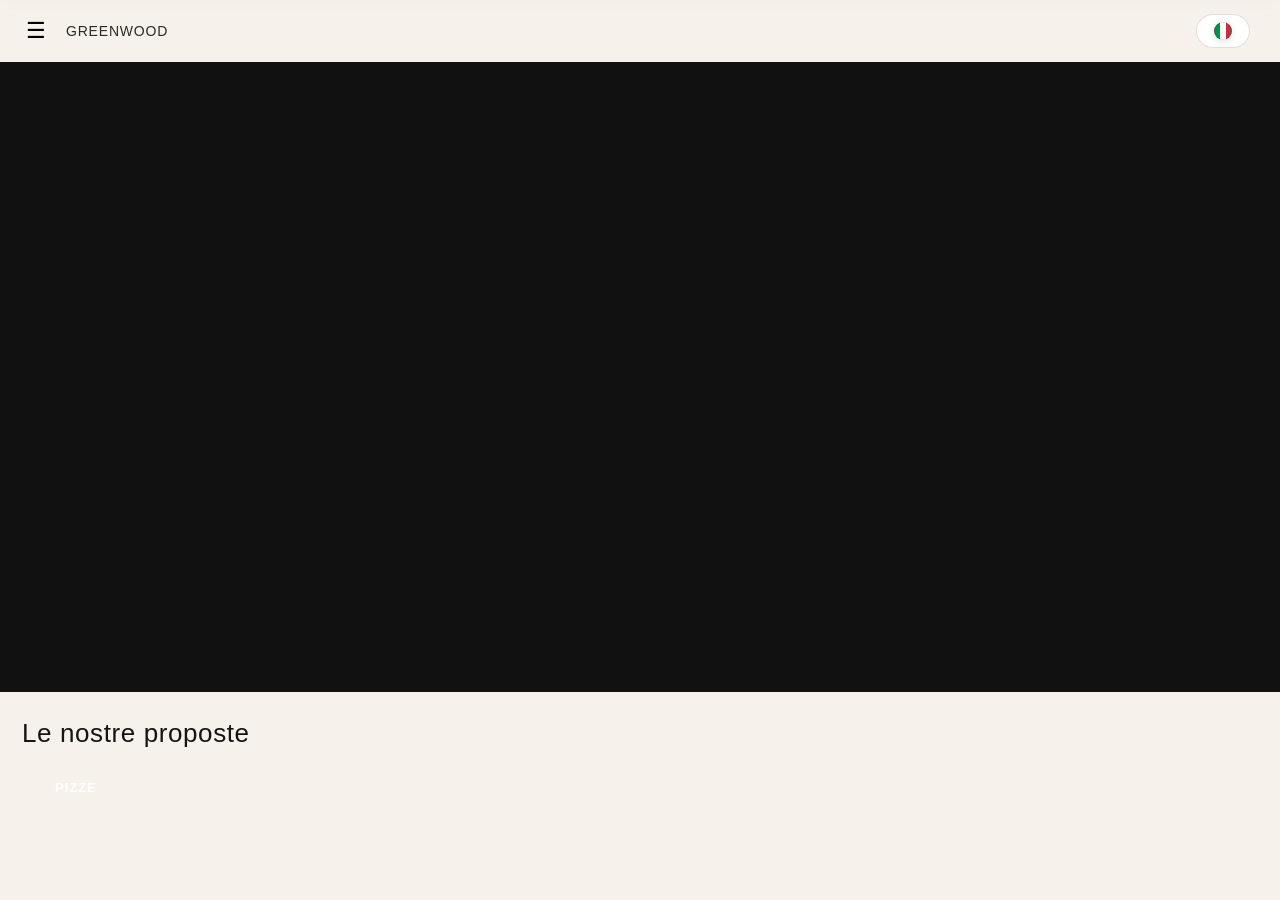
<file: index.html>
<!DOCTYPE html>
<html lang="it">
<head>
  <meta charset="UTF-8" />
  <meta name="viewport" content="width=device-width, initial-scale=1.0" />
  <title>GREENWOOD</title>
<link rel="stylesheet" href="/css/styles.css?v=100">
</head>
<body>

  <header class="header">
  <button id="jsHamburger" class="menu-btn" aria-label="Apri menu" aria-expanded="false">☰</button>

  <div class="logo">
    <span class="logo-text">GREENWOOD</span>
  </div>

<button id="langBtn" class="lang-btn" type="button" aria-label="Cambia lingua">
  <span class="flag flag-it" aria-hidden="true"></span>
  <span class="flag flag-en" aria-hidden="true"></span>
</button>
</header>


  <div id="jsMenuBackdrop" class="menu-backdrop" hidden></div>

  <!-- ✅ tolto hidden -->
  <nav id="jsMobileMenu" class="mobile-menu" aria-label="Menu principale">
    <div class="mobile-menu__head">
      <div class="mobile-logo">
<img src="/assets/img/logo.png" alt="Greenwood" class="mobile-logo__img">
        <span class="mobile-logo__text">GREENWOOD</span>
      </div>
    </div>

<ul class="mobile-menu__list">
  <li><a class="mobile-menu__link" href="/menu/">MENU DIGITALE</a></li>
  <li><a class="mobile-menu__link" href="/come-funziona/">COME FUNZIONA</a></li>
  <li><a class="mobile-menu__link" href="/prenota/">PRENOTA</a></li>
  <li><a class="mobile-menu__link" href="/gallery/">GALLERY</a></li>
<li><a class="mobile-menu__link" href="/recensioni/">RECENSIONI</a></li>
  <li><a class="mobile-menu__link" href="/">HOME</a></li>
</ul>
  </nav>

<section class="hero" id="pageHero" data-cover-key="home"></section>

<section class="piatti-strip">

  <h2 class="piatti-title">Le nostre proposte</h2>

  <!-- ✅ CATEGORIE (tabs) -->
  <div class="strip-categories" id="stripCats"></div>

  <div class="piatti-scroll" id="menuStrip"></div>
</section>

<section class="home-cards" id="homeCards"></section>
<section id="recensioni"></section>

<script src="/js/config.js"></script>
<script>
(function(){
  // lingua globale (default IT)
  const lang = (localStorage.getItem("lang") || "it").toLowerCase();
  const btn = document.getElementById("langBtn");
if (btn) {
  btn.classList.toggle("is-it", lang === "it");
  btn.classList.toggle("is-en", lang === "en");
}

  // toggle lingua
  if (btn) {
    btn.addEventListener("click", () => {
      const next = (localStorage.getItem("lang") || "it") === "it" ? "en" : "it";
      localStorage.setItem("lang", next);
      location.reload();
    });
  }

  // traduzioni fisse (quelle scritte in HTML)
  const T = {
    it: {
      menu: "MENU DIGITALE",
      how: "COME FUNZIONA",
      book: "PRENOTA",
      gallery: "GALLERY",
      reviews: "RECENSIONI",
      home: "HOME",
      offers: "Le nostre proposte"
    },
    en: {
      menu: "DIGITAL MENU",
      how: "HOW IT WORKS",
      book: "BOOK A TABLE",
      gallery: "GALLERY",
      reviews: "REVIEWS",
      home: "HOME",
      offers: "Our suggestions"
    }
  };

  const tr = T[lang] || T.it;

  // cambia titolo sezione strip
  const titleEl = document.querySelector(".piatti-title");
  if (titleEl) titleEl.textContent = tr.offers;

  // cambia voci menu mobile (ordine come nel tuo html)
  const links = document.querySelectorAll(".mobile-menu__list .mobile-menu__link");
  if (links && links.length >= 6) {
    links[0].textContent = tr.menu;
    links[1].textContent = tr.how;
    links[2].textContent = tr.book;
    links[3].textContent = tr.gallery;
    links[4].textContent = tr.reviews;
    links[5].textContent = tr.home;
  }
})();
</script>
<script>
(async function(){
  const hero = document.getElementById("pageHero");
  if (!hero) return;

  const key = hero.dataset.coverKey || "home";

  try {
    const base = (window.API_BASE || "")
    const res = await fetch(base + "/api/page/covers", { cache: "no-store" });
    const json = await res.json().catch(() => ({}));

    let covers = (json.data || {})[key];

    // normalizza: stringa → array
    if (typeof covers === "string") covers = [covers];
    if (!Array.isArray(covers) || !covers.length) return;

    // ✅ overlay per effetto "switch morbido"
    hero.style.position = hero.style.position || "relative";
    hero.style.overflow = "hidden";

    let overlay = hero.querySelector(".hero-cover-overlay");
    if (!overlay) {
      overlay = document.createElement("div");
      overlay.className = "hero-cover-overlay";
      overlay.style.position = "absolute";
      overlay.style.inset = "0";
      overlay.style.backgroundSize = "cover";
      overlay.style.backgroundPosition = "center";
      overlay.style.backgroundRepeat = "no-repeat";
      overlay.style.opacity = "0";
      overlay.style.transition = "opacity 0.8s ease"; // ✅ morbido
      overlay.style.pointerEvents = "none";
      hero.appendChild(overlay);
    }

    let index = 0;
    const intervalMs = 1300; // ✅ 1.3 secondi

    function setHeroBg(url){
      hero.style.backgroundImage =
        `linear-gradient(rgba(0,0,0,.35), rgba(0,0,0,.35)), url("${url}")`;
      hero.style.backgroundSize = "cover";
      hero.style.backgroundPosition = "center";
      hero.style.backgroundRepeat = "no-repeat";
    }

    function transitionTo(nextUrl){
      // metto la nuova immagine nell'overlay e faccio fade-in
      overlay.style.backgroundImage =
        `linear-gradient(rgba(0,0,0,.35), rgba(0,0,0,.35)), url("${nextUrl}")`;

      overlay.style.opacity = "1";

      // quando finisce il fade, rendo l'overlay la base e lo spengo
      setTimeout(() => {
        setHeroBg(nextUrl);
        overlay.style.opacity = "0";
      }, 800); // uguale alla transition 0.8s
    }

    // prima immagine
    setHeroBg(covers[index]);

    // autoplay
    setInterval(() => {
      index = (index + 1) % covers.length;
      transitionTo(covers[index]);
    }, intervalMs);

  } catch(e){
    console.warn("Cover non caricata:", e);
  }
})();
</script>

<script>
(async function(){
  try {
const res = await fetch((window.API_BASE || "")+ "/api/page/home", { cache: "no-store" });
    const j = await res.json();
    const data = j.data || {};
    const cards = Array.isArray(data.cards) ? data.cards : [];

    const wrap = document.getElementById("homeCards");
    if(!wrap) return;

const lang = (localStorage.getItem("lang") || "it").toLowerCase();

wrap.innerHTML = cards.map(c => {
const title = (lang === "en" ? (c.title_en || c.title_it) : (c.title_it || c.title_en)) || "";
const text  = (lang === "en" ? (c.text_en  || c.text_it)  : (c.text_it  || c.text_en))  || "";
const buttonText = (lang === "en" ? (c.button_en || c.button_it) : (c.button_it || c.button_en)) || "SCOPRI";

  return `
    <div class="hero-card home-hero-card">
      <h1>${title}</h1>
      <p>${text}</p>
      <a class="heroBtn" href="${c.href || "#"}">${buttonText}</a>
    </div>
  `;
}).join("");

  } catch(e){
    console.warn("Home cards non caricate", e);
  }
})();
</script>

<script>
  (function(){
    // ====== CONFIG ======
    const API = (window.API_BASE || "").trim();  // arriva da /js/config.js se lo hai
    const WHATSAPP_NUMBER = "+393497838317";      // <-- METTI QUI IL NUMERO DEL RISTORANTE (solo cifre, es: 39...)
    // ====================

    // MENU MOBILE (uguale a prima)
    const btn = document.getElementById("jsHamburger");
    const menu = document.getElementById("jsMobileMenu");
    const back = document.getElementById("jsMenuBackdrop");

function closeMenu(){
  menu.classList.remove("is-open");
  back.hidden = true;
  back.style.display = "none";          // ✅ forza via overlay
  btn.setAttribute("aria-expanded","false");
  document.body.style.overflow = "";    // ✅ riattiva scroll
}

function openMenu(){
  menu.classList.add("is-open");
  back.hidden = false;
  back.style.display = "block";         // ✅ mostra overlay
  btn.setAttribute("aria-expanded","true");
  document.body.style.overflow = "hidden"; // ✅ blocca scroll (opzionale)
}

    if(btn && menu && back){
      btn.addEventListener("click", () => {
        const isOpen = btn.getAttribute("aria-expanded") === "true";
        isOpen ? closeMenu() : openMenu();
      });
      back.addEventListener("click", closeMenu);
menu.querySelectorAll("a").forEach(a => {
  a.addEventListener("click", (e) => {
    const href = a.getAttribute("href") || "";

    // sempre chiudi il menu
    closeMenu();

    if (!href || href === "#") return;

    // ✅ tutte le altre pagine (menu/gallery/prenota ecc.)
    e.preventDefault();
    setTimeout(() => { window.location.href = href; }, 80);
  });
});
    }



  })();
</script>

<script>
(async function () {
  const base =(window.API_BASE || "").trim();

  const titleEl = document.querySelector(".piatti-title");
  const wrap = document.getElementById("menuStrip");
  const cats = document.getElementById("stripCats");

  // crea 1 tab bottone
  function mkBtn(key, label, active){
    const b = document.createElement("button");
    b.type = "button";
    b.className = "cat-btn" + (active ? " is-active" : "");
    b.dataset.key = key;
    b.textContent = label || key;
    return b;
  }

  async function loadStrip(key) {
    try {
      const res = await fetch(base + "/api/strip/" + encodeURIComponent(key), { cache: "no-store" });
      const json = await res.json();
      const data = json.data;

      // se non esiste, svuota
      if (!data) {
        if (titleEl) titleEl.textContent = "";
        if (wrap) wrap.innerHTML = "";
        return;
      }


      if (wrap) {
        wrap.innerHTML = (data.items || []).map(it => `
          <div class="piatto-card">
            <img src="${it.image_url}" alt="${it.name}">
            <span>${it.name}</span>
          </div>
        `).join("");
      }
    } catch (e) {
      console.warn("Strip non caricata", e);
    }
  }

  // 1) chiedi al worker la lista delle categorie
  // useremo: GET /api/strip (che creeremo nel worker al PASSO 2)
  let keys = [];
  try {
    const res = await fetch(base + "/api/strip", { cache: "no-store" });
    const j = await res.json();
    keys = Array.isArray(j.keys) ? j.keys : [];
  } catch {}

  // fallback se lista vuota
  if (!keys.length) keys = ["pizze"];
// 2) render tabs (usa TITLE invece della key)
if (cats) {
  cats.innerHTML = "";

  const labels = {};
  for (const k of keys) {
    try {
      const r = await fetch(base + "/api/strip/" + encodeURIComponent(k), { cache: "no-store" });
      const jj = await r.json();
      const d = jj && jj.data ? jj.data : null;
      labels[k] = (d && d.title && String(d.title).trim()) ? String(d.title).trim() : k;
    } catch {
      labels[k] = k;
    }
  }

  keys.forEach((k, i) => cats.appendChild(mkBtn(k, labels[k], i === 0)));

  cats.addEventListener("click", (e) => {
    const btn = e.target.closest(".cat-btn");
    if (!btn) return;

    cats.querySelectorAll(".cat-btn").forEach(b => b.classList.remove("is-active"));
    btn.classList.add("is-active");

    loadStrip(btn.dataset.key);
  });
}

  // default: prima categoria
  loadStrip(keys[0]);
})();
</script>


<script src="/js/scroll-animate.js"></script>
</body>
</html>
</file>
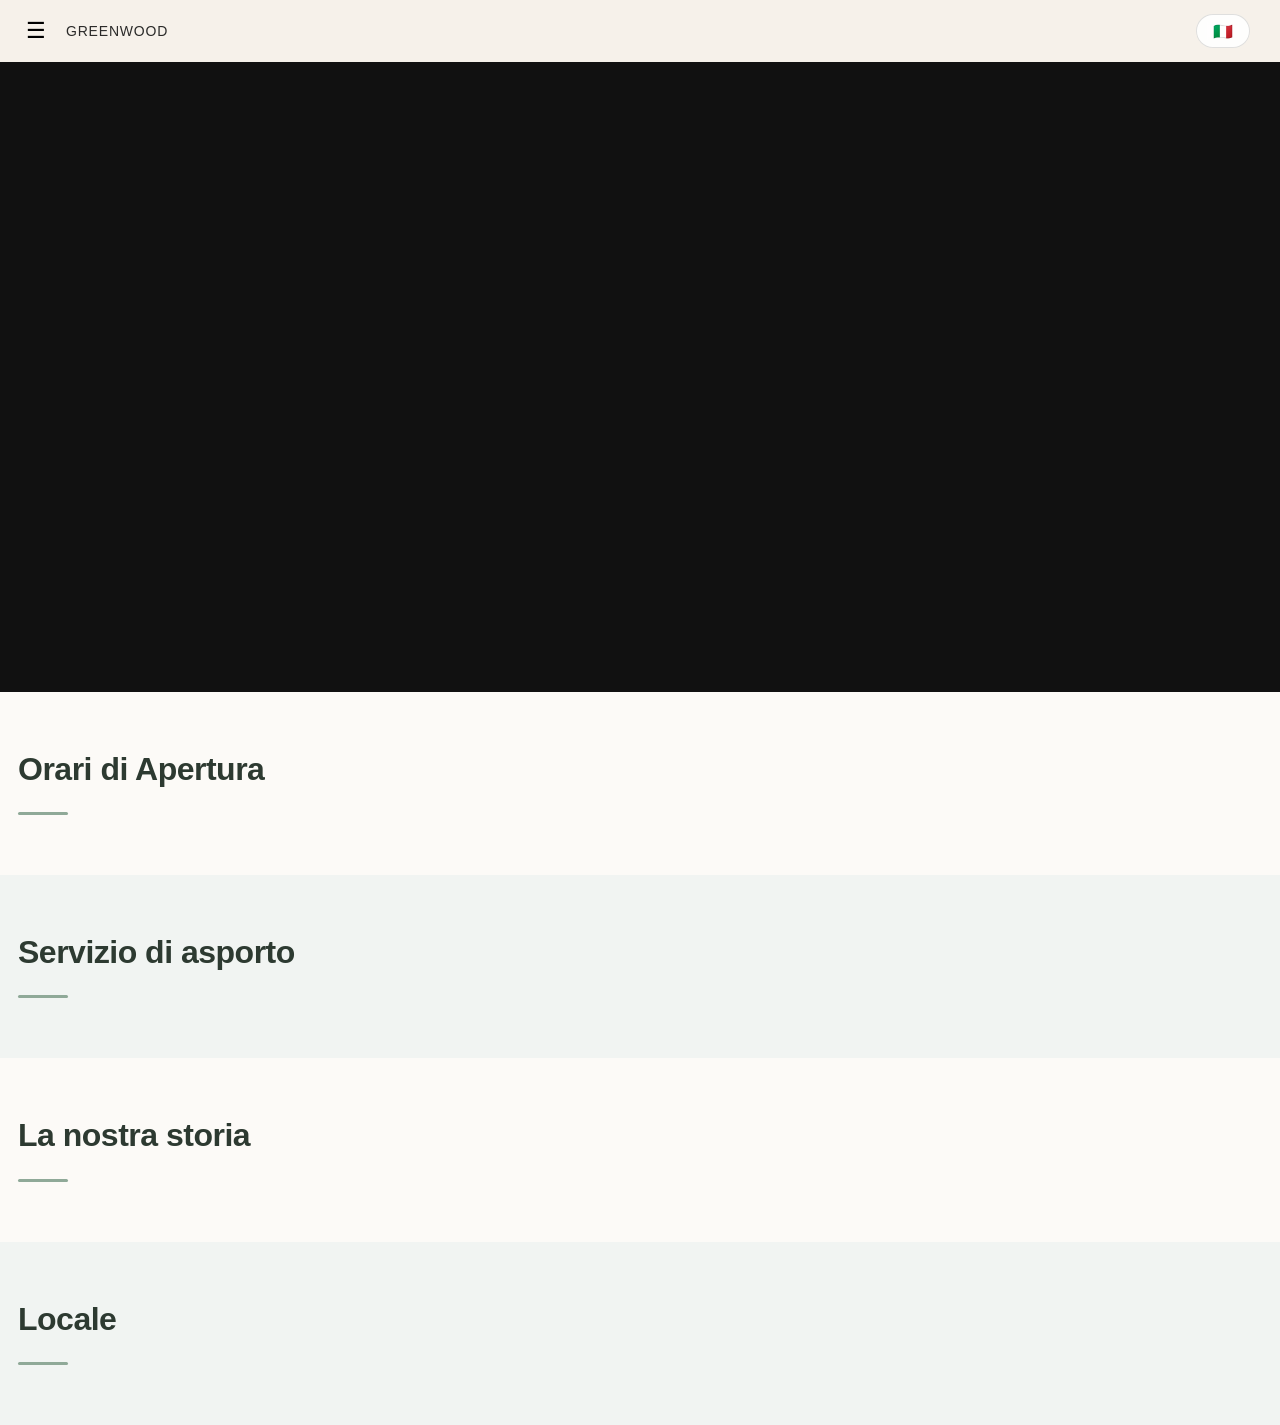
<file: come-funziona/index.html>
<!DOCTYPE html>
<html lang="it">
<head>
  <meta charset="UTF-8" />
  <meta name="viewport" content="width=device-width, initial-scale=1.0" />
  <title>Come funziona - GREENWOOD</title>
  <link rel="stylesheet" href="/css/styles.css?v=3">

  <style>
/* Pulizia e Layout Professionale */
    .poster-wrap { 
      max-width: 100%; /* Permette allo sfondo di andare da lato a lato */
      margin: 0 auto; 
      padding: 0; 
    }

    .poster { 
      padding: 60px var(--pad); 
      border-bottom: 0; 
    }

    /* Alternanza Colori Sezioni */
    /* Sezione 1 e 3: Crema caldissimo */
    .poster:nth-child(odd) {
      background-color: #fcfaf7; 
    }
    /* Sezione 2 e 4: Verde Greenwood chiarissimo (minimal) */
    .poster:nth-child(even) {
      background-color: #f1f4f2; 
    }

    /* Titoli: eleganti e con il colore Greenwood scuro */
    .poster h2 {
      margin: 0 0 20px;
      font-size: 32px;
      font-weight: 700;
      line-height: 1.1;
      letter-spacing: -0.5px;
      color: #2d3a31; /* Un verde scurissimo, quasi nero, più professionale */
    }

    /* Testi */
    .poster p {
      margin: 0;
      font-size: 18px;
      line-height: 1.6;
      color: #444;
      white-space: pre-line;
      font-weight: 300; 
    }

    /* La linea verde "Greenwood" ora la facciamo risaltare di più */
    .bar { 
      width: 50px; 
      height: 3px; 
      background: #8FA998; 
      margin: 25px 0 0; 
      border-radius: 2px;
    }

    .db-text-block { margin-top: 20px; }
    
    .muted { opacity: 1; } /* Rimuovo l'opacità per massima chiarezza */

    /* Hero specifica per questa pagina */
    .hero h1 {
      font-weight: 300;
      letter-spacing: 2px;
      text-transform: lowercase;
    }
  </style>
</head>
<body>

  <header class="header">
    <button id="jsHamburger" class="menu-btn" aria-label="Apri menu" aria-expanded="false">☰</button>
    <div class="logo">
      <span class="logo-text">GREENWOOD</span>
    </div>
  </header>

  <div id="jsMenuBackdrop" class="menu-backdrop" hidden></div>

  <nav id="jsMobileMenu" class="mobile-menu" aria-label="Menu principale" hidden>
    <div class="mobile-menu__head">
      <div class="mobile-logo">
<img src="/assets/img/logo.png" alt="Greenwood" class="mobile-logo__img">
        <span class="mobile-logo__text">GREENWOOD</span>
      </div>
    </div>
    <ul class="mobile-menu__list">
      <li><a class="mobile-menu__link" href="/menu/">MENU DIGITALE</a></li>
      <li><a class="mobile-menu__link" href="/come-funziona/">COME FUNZIONA</a></li>
      <li><a class="mobile-menu__link" href="/prenota/">PRENOTA</a></li>
      <li><a class="mobile-menu__link" href="/gallery/">GALLERY</a></li>
      <li><a class="mobile-menu__link" href="/recensioni/">RECENSIONI</a></li>
      <li><a class="mobile-menu__link" href="/">HOME</a></li>
    </ul>
  </nav>

<section class="hero" id="pageHero" data-cover-key="come-funziona">
  <h1 id="page_main_title">come funziona</h1>
</section>

  <main class="poster-wrap">

    <section class="poster">
      <h2 id="hours_it_title">Orari di Apertura</h2>
      <p id="hours_it_text"></p>
      <p id="hours_en_text" class="db-text-block" style="font-style: italic; color: #777;"></p>
      
      <div class="db-text-block">
        <p id="phone" style="font-weight: 600; color: #151515;"></p>
        <p id="address" style="font-weight: 500;"></p>
      </div>
      
      <div class="bar"></div>
    </section>

    <section class="poster">
      <h2 id="takeaway_title">Servizio di asporto</h2>
      <p id="takeaway_text"></p>
      <div class="bar"></div>
    </section>

    <section class="poster">
      <h2 id="gluten_title">La nostra storia</h2>
      <p id="gluten_text"></p>
      <p id="lactose_text" class="db-text-block"></p>
      <div class="bar"></div>
    </section>

    <section class="poster">
      <h2 id="pets_title">Locale</h2>
      <p id="pets_text"></p>
      <div class="bar"></div>
    </section>

  </main>


<script src="/js/config.js"></script>
<script src="/js/lang.js"></script>


<script>
(async function(){
  const hero = document.getElementById("pageHero");
  if (!hero) return;

  const key = hero.dataset.coverKey || "come-funziona";

  try {
    const base = (window.API_BASE || "https://still-haze-01c8.filosofiaefficace.workers.dev").trim();
    const res = await fetch(base + "/api/page/covers", { cache: "no-store" });
    const json = await res.json().catch(() => ({}));
    const url = (json.data || {})[key];

    if (url && String(url).trim()) {
      hero.style.backgroundImage =
        `linear-gradient(rgba(0,0,0,0.3), rgba(0,0,0,0.3)), url("${url}")`;
      hero.style.backgroundSize = "cover";
      hero.style.backgroundPosition = "center";
      hero.style.backgroundRepeat = "no-repeat";
    }
  } catch (e) {
    console.warn("Cover non caricata:", e);
  }
})();
</script>

  <script>
    /* Gestione Menu Mobile */
    (function(){
      const btn = document.getElementById("jsHamburger");
      const menu = document.getElementById("jsMobileMenu");
      const back = document.getElementById("jsMenuBackdrop");
      if(!btn || !menu || !back) return;

      function openMenu(){
        menu.hidden = false;
        menu.classList.add("is-open");
        back.hidden = false;
        btn.setAttribute("aria-expanded","true");
      }

      function closeMenu(){
        menu.classList.remove("is-open");
        setTimeout(() => { if(!menu.classList.contains("is-open")) menu.hidden = true; }, 300);
        back.hidden = true;
        btn.setAttribute("aria-expanded","false");
      }

      btn.addEventListener("click", () => {
        const isOpen = btn.getAttribute("aria-expanded") === "true";
        isOpen ? closeMenu() : openMenu();
      });

      back.addEventListener("click", closeMenu);
    })();

    /* Caricamento Dati dal Worker */
    (async function(){
      try {
const API = (window.API_BASE || "https://still-haze-01c8.filosofiaefficace.workers.dev").trim();
        const res = await fetch(API + "/api/page/come-funziona?t=" + Date.now(), { cache: "no-store" });
        const json = await res.json();
        const d = json.data || {};

        const set = (id, val) => {
          const el = document.getElementById(id);
          if(el) el.textContent = val || "";
        };

        const lang = localStorage.getItem("lang") || "it";

// set(
//   "hours_it_title",
//   lang === "en" ? d.hours_en_title || d.hours_it_title : d.hours_it_title
// );

set(
  "hours_it_text",
  lang === "en" ? d.hours_en_text || d.hours_it_text : d.hours_it_text
);

// il paragrafo inglese sotto NON serve più
const enBlock = document.getElementById("hours_en_text");
if (enBlock) enBlock.style.display = "none";
set("phone", d.phone);
set("address", d.address);

// TITOLI BLOCCATI (fissi in HTML)

// set("takeaway_title", lang === "en" ? (d.takeaway_en_title || d.takeaway_title) : d.takeaway_title);
set("takeaway_text",  lang === "en" ? (d.takeaway_en_text  || d.takeaway_text)  : d.takeaway_text);

// set("gluten_title",   lang === "en" ? (d.gluten_en_title   || d.gluten_title)   : d.gluten_title);
set("gluten_text",    lang === "en" ? (d.gluten_en_text    || d.gluten_text)    : d.gluten_text);

set("lactose_text",   lang === "en" ? (d.lactose_en_text   || d.lactose_text)   : d.lactose_text);

// set("pets_title",     lang === "en" ? (d.pets_en_title     || d.pets_title)     : d.pets_title);
set("pets_text",      lang === "en" ? (d.pets_en_text      || d.pets_text)      : d.pets_text);
      } catch (e) { console.error("Errore caricamento dati:", e); }
    })();
  </script>


<script src="/js/scroll-animate.js"></script>
</body>
</html>
</file>
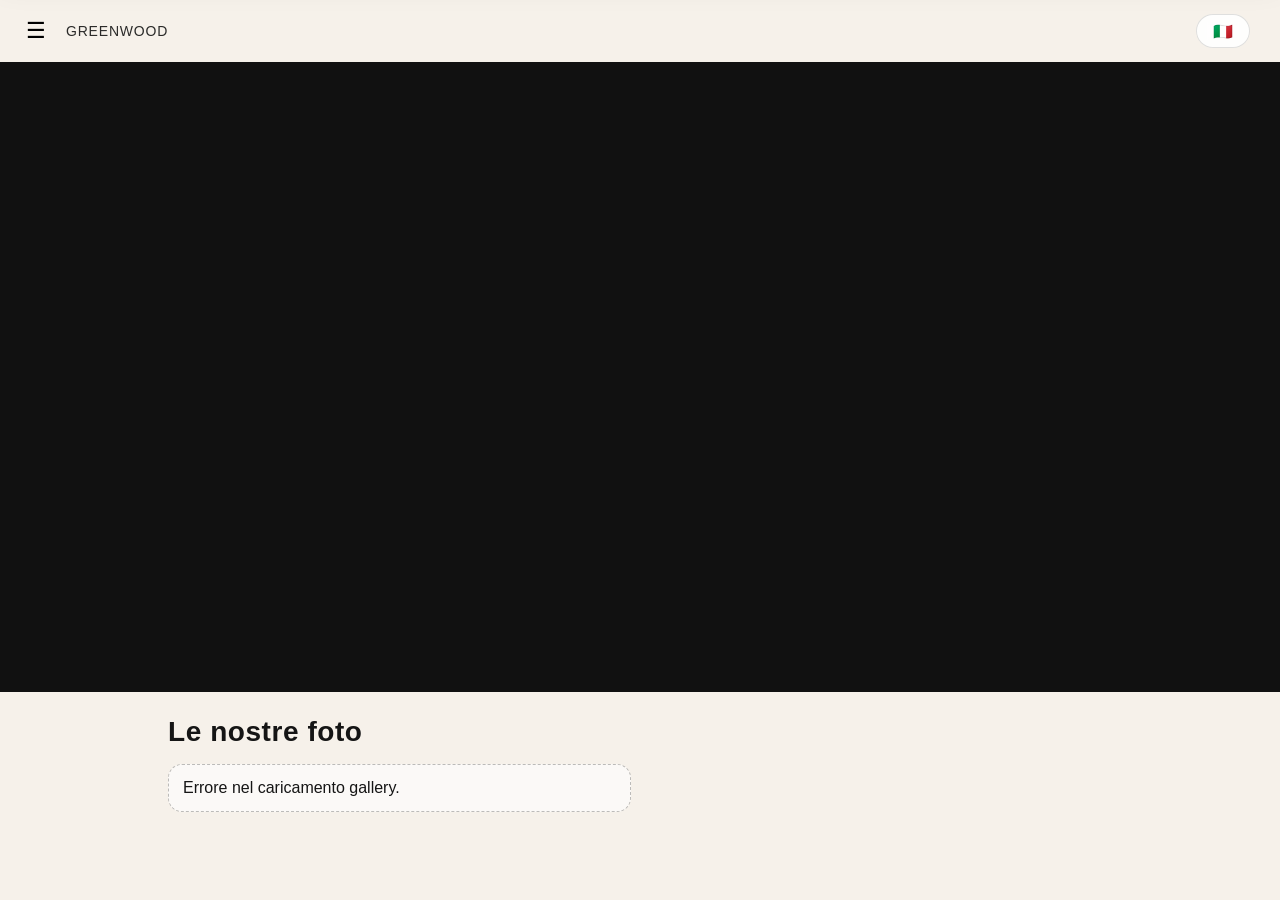
<file: gallery/index.html>
<!DOCTYPE html>
<html lang="it">
<head>
  <meta charset="UTF-8" />
  <meta name="viewport" content="width=device-width, initial-scale=1.0" />
  <title>Gallery - GREENWOOD</title>
  <link rel="stylesheet" href="/css/styles.css?v=3">

  <style>
    .gallery-wrap{
      padding: 18px;
      max-width: 980px;
      margin: 0 auto;
    }
    .gallery-title{
      margin: 6px 0 14px;
      font-size: 28px;
      letter-spacing: .02em;
    }

    .grid{
      display: grid;
      grid-template-columns: 1fr;
      gap: 18px;
    }
    @media (min-width: 820px){
      .grid{ grid-template-columns: 1fr 1fr; }
    }

    .ph{
      border: 1px solid rgba(0,0,0,.12);
      border-radius: 18px;
      overflow: hidden;
      background: #fff;
    }
    .ph img{
      width: 100%;
      height: auto;
      display: block;
    }

    .muted{
      opacity: .75;
      font-size: 14px;
      line-height: 1.4;
    }
    .empty{
      padding: 14px;
      border: 1px dashed rgba(0,0,0,.25);
      border-radius: 14px;
      background: rgba(255,255,255,.6);
    }
  </style>
</head>
<body>

  <header class="header">
    <button id="jsHamburger" class="menu-btn" aria-label="Apri menu" aria-expanded="false">☰</button>
    <div class="logo">
      <span class="logo-text">GREENWOOD</span>
    </div>
  </header>

  <div id="jsMenuBackdrop" class="menu-backdrop" hidden></div>

  <nav id="jsMobileMenu" class="mobile-menu" aria-label="Menu principale">
    <div class="mobile-menu__head">
      <div class="mobile-logo">
<img src="/assets/img/logo.png" alt="Greenwood" class="mobile-logo__img">
        <span class="mobile-logo__text">GREENWOOD</span>
      </div>
    </div>

    <ul class="mobile-menu__list">
      <li><a class="mobile-menu__link" href="/menu/">MENU DIGITALE</a></li>
      <li><a class="mobile-menu__link" href="/come-funziona/">COME FUNZIONA</a></li>
      <li><a class="mobile-menu__link" href="/prenota/">PRENOTA</a></li>
      <li><a class="mobile-menu__link" href="/gallery/">GALLERY</a></li>
      <li><a class="mobile-menu__link" href="/recensioni/">RECENSIONI</a></li>
      <li><a class="mobile-menu__link" href="/">HOME</a></li>
    </ul>
  </nav>

  <section class="hero" id="pageHero" data-cover-key="gallery">
<h1 id="t_gallery_h1">Gallery</h1>
  </section>

  <main class="gallery-wrap">
<h2 class="gallery-title" id="t_gallery_title">Le nostre foto</h2>
<p class="muted" id="t_gallery_sub"></p>

    <div id="galleryGrid" class="grid" style="margin-top:16px;"></div>
  </main>

  <script src="/js/config.js"></script>
<script src="/js/lang.js"></script>


  <script>
  (async function(){
    const hero = document.getElementById("pageHero");
    if (!hero) return;

    const key = hero.dataset.coverKey || "gallery";

    try {
const base = (window.API_BASE || "").trim();
const res = await fetch(base + "/api/page/covers", { cache: "no-store" });
      const json = await res.json().catch(() => ({}));
const url = (json.data || {})[key];

      if (url && String(url).trim()) {
        hero.style.backgroundImage =
          `linear-gradient(rgba(0,0,0,0.3), rgba(0,0,0,0.3)), url("${url}")`;
        hero.style.backgroundSize = "cover";
        hero.style.backgroundPosition = "center";
        hero.style.backgroundRepeat = "no-repeat";
      }
    } catch (e) {}
  })();
  </script>

  <script>
  (function(){
    const burger = document.getElementById("jsHamburger");
    const mobileMenu = document.getElementById("jsMobileMenu");
    const backdrop = document.getElementById("jsMenuBackdrop");
    if(!burger || !mobileMenu || !backdrop) return;

    function openMenu(){
      mobileMenu.classList.add("is-open");
      backdrop.hidden = false;
      document.body.style.overflow = "hidden";
      burger.setAttribute("aria-expanded","true");
    }
    function closeMenu(){
      mobileMenu.classList.remove("is-open");
      setTimeout(() => {
        if(!mobileMenu.classList.contains("is-open")) backdrop.hidden = true;
      }, 300);
      document.body.style.overflow = "";
      burger.setAttribute("aria-expanded","false");
    }

    burger.addEventListener("click", (e) => {
      e.stopPropagation();
      const isOpen = mobileMenu.classList.contains("is-open");
      isOpen ? closeMenu() : openMenu();
    });

    backdrop.addEventListener("click", closeMenu);
    mobileMenu.querySelectorAll("a").forEach(a => a.addEventListener("click", closeMenu));
    document.addEventListener("keydown", (e) => { if(e.key === "Escape") closeMenu(); });
  })();
  </script>

  <script>
  // ✅ Gallery: legge SOLO dal sito Pages Function
  (async function(){
    const grid = document.getElementById("galleryGrid");
    if(!grid) return;

    try{

const base = (window.API_BASE || "https://still-haze-01c8.filosofiaefficace.workers.dev").trim();
const res = await fetch(base + "/api/gallery?t=" + Date.now(), { cache: "no-store" });
const js = await res.json().catch(() => ({}));
const urls = Array.isArray(js.images) ? js.images : [];

      if(!urls.length){
grid.innerHTML = `<div class="empty" id="t_gallery_empty"></div>`;
applyLangToStaticTexts(); // <-- aggiungi questa riga
        return;
      }

      grid.innerHTML = urls.map((url) => {
        const safe = String(url || "").trim();
        if(!safe) return "";
        return `
          <div class="ph">
            <img src="${escapeAttr(safe)}" alt="Foto" loading="lazy">
          </div>
        `;
      }).join("");
    }catch(e){
      grid.innerHTML = `<div class="empty">Errore nel caricamento gallery.</div>`;
    }

    function escapeAttr(s){
      return String(s).replace(/[&<>"']/g, (c) => ({
        "&":"&amp;","<":"&lt;",">":"&gt;","\"":"&quot;","'":"&#039;"
      }[c]));
    }
  })();
  </script>
<script>
  function getLang(){
    const q = new URLSearchParams(location.search).get("lang");
    const saved = localStorage.getItem("lang");
    return (q || saved || "it").toLowerCase().startsWith("en") ? "en" : "it";
  }

  function setText(id, value){
    const el = document.getElementById(id);
    if(el) el.textContent = value || "";
  }

  function applyLangToStaticTexts(){
    const lang = getLang();
    localStorage.setItem("lang", lang);
    document.documentElement.lang = lang;

const t = {
  it: {
    h1: "Gallery",
    title: "Le nostre foto",
    sub: "",
    empty: ""
  },
  en: {
    h1: "Gallery",
    title: "Our photos",
    sub: "",
    empty: ""
  }
}[lang];

    setText("t_gallery_h1", t.h1);
    setText("t_gallery_title", t.title);
    setText("t_gallery_sub", t.sub);

    const emptyEl = document.getElementById("t_gallery_empty");
    if(emptyEl) emptyEl.textContent = t.empty;
  }

  applyLangToStaticTexts();
</script>

<script src="/js/scroll-animate.js"></script>
</body>
</html>
</file>
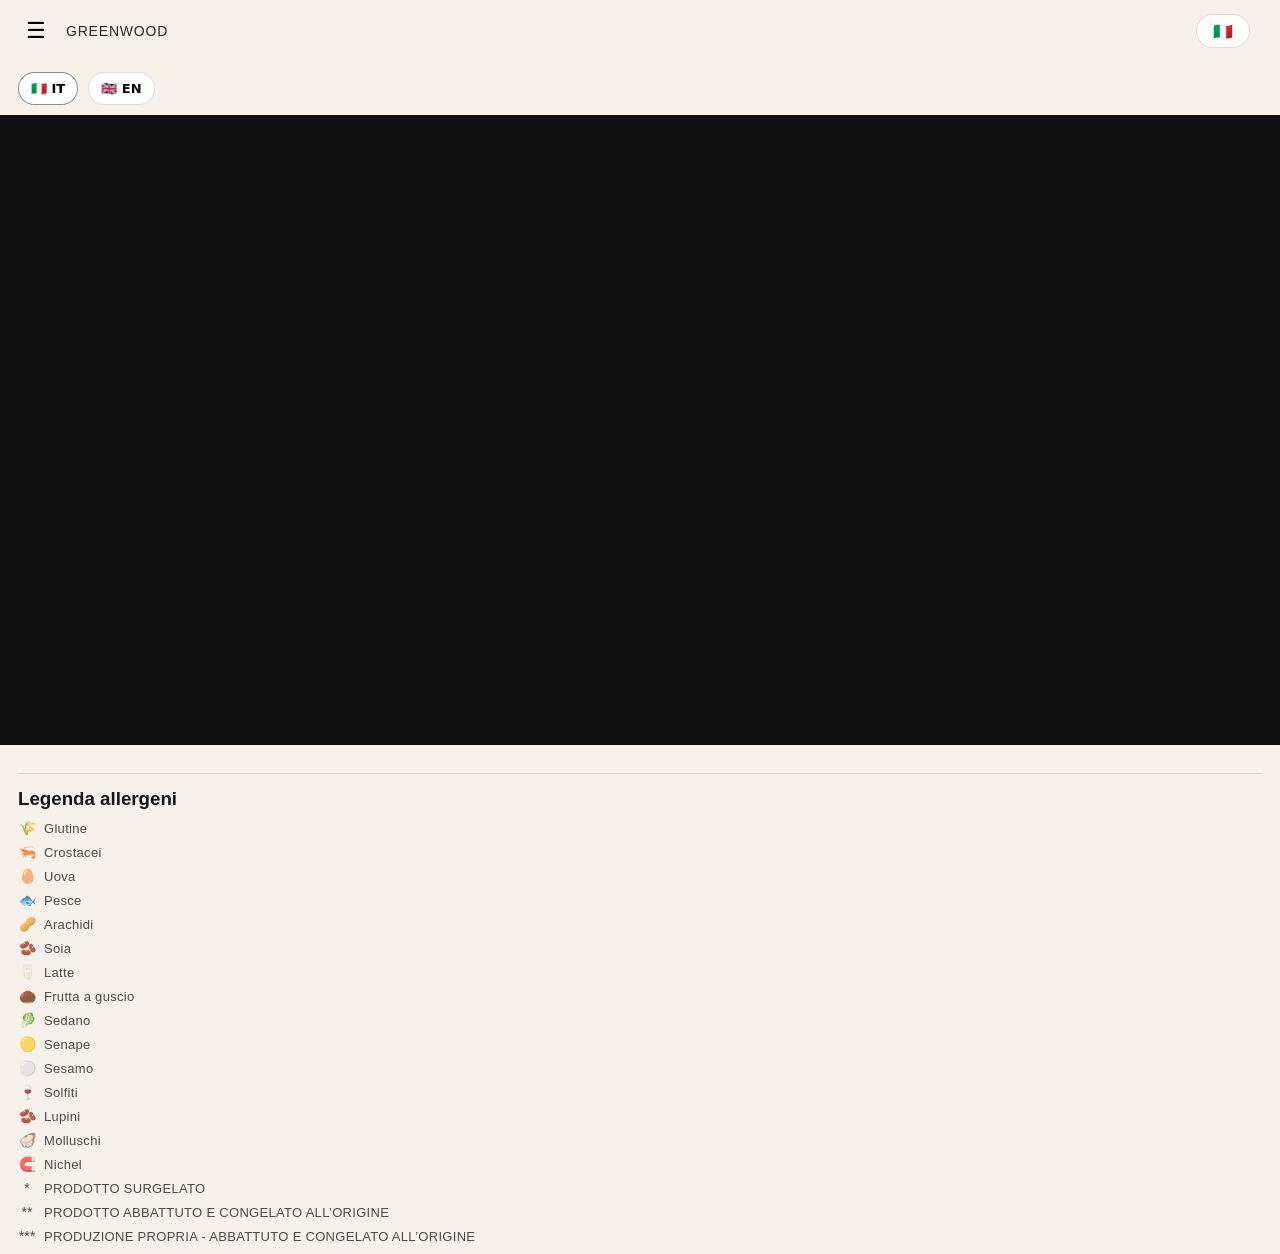
<file: menu/index.html>
<!DOCTYPE html>
<html lang="it">
<head>
  <meta charset="UTF-8" />
  <meta name="viewport" content="width=device-width, initial-scale=1.0" />
  <title>Menu Digitale - Greenwood</title>
  <link rel="stylesheet" href="/css/styles.css?v=3">
</head>
<body>


  <header class="header">
    <button id="jsHamburger" class="menu-btn" aria-label="Apri menu" aria-expanded="false">☰</button>

    <div class="logo">
      <span class="logo-text">GREENWOOD</span>
    </div>
  </header>

  <div class="langbar" aria-label="Selettore lingua">
    <button class="langbtn" type="button" data-lang="it" aria-label="Italiano">🇮🇹 IT</button>
    <button class="langbtn" type="button" data-lang="en" aria-label="English">🇬🇧 EN</button>
  </div>

  <div id="jsMenuBackdrop" class="menu-backdrop" hidden></div>

  <nav id="jsMobileMenu" class="mobile-menu" aria-label="Menu principale">
    <div class="mobile-menu__head">
      <div class="mobile-logo">
<img src="/assets/img/logo.png" alt="Greenwood" class="mobile-logo__img">
        <span class="mobile-logo__text">GREENWOOD</span>
      </div>
    </div>

    <ul class="mobile-menu__list">
      <li><a class="mobile-menu__link" href="/menu/">MENU DIGITALE</a></li>
      <li><a class="mobile-menu__link" href="/come-funziona/">COME FUNZIONA</a></li>
      <li><a class="mobile-menu__link" href="/prenota/">PRENOTA</a></li>
      <li><a class="mobile-menu__link" href="/gallery/">GALLERY</a></li>
      <li><a class="mobile-menu__link" href="/recensioni/">RECENSIONI</a></li>
      <li><a class="mobile-menu__link" href="/">HOME</a></li>
    </ul>
  </nav>

  <section class="hero" id="pageHero" data-cover-key="menu">
    <h1>Menu digitale</h1>
  </section>

  <main class="menu" id="menu-digitale"></main>

  <script src="/js/config.js"></script>
  <script src="/js/lang.js"></script>

  <!-- ✅ COVER -->
  <script>
(async function(){
  const hero = document.getElementById("pageHero");
  if (!hero) return;

  const key = hero.dataset.coverKey || "menu";

  try {
    const base = (window.API_BASE || "https://still-haze-01c8.filosofiaefficace.workers.dev").trim();
    const res = await fetch(base + "/api/page/covers", { cache: "no-store" });
    const json = await res.json().catch(() => ({}));
    const url = (json.data || {})[key];

    if (url && String(url).trim()) {
      hero.style.backgroundImage =
        `linear-gradient(rgba(0,0,0,.3), rgba(0,0,0,.3)), url("${url}")`;
      hero.style.backgroundSize = "cover";
      hero.style.backgroundPosition = "center";
      hero.style.backgroundRepeat = "no-repeat";
    }
  } catch(e){
    console.warn("Cover non caricata:", e);
  }
})();
</script>
  <!-- ✅ MENU DIGITALE -->
  <script src="/js/menu.js?v=4"></script>


<script src="/js/scroll-animate.js"></script>
</body>
</html>
</file>
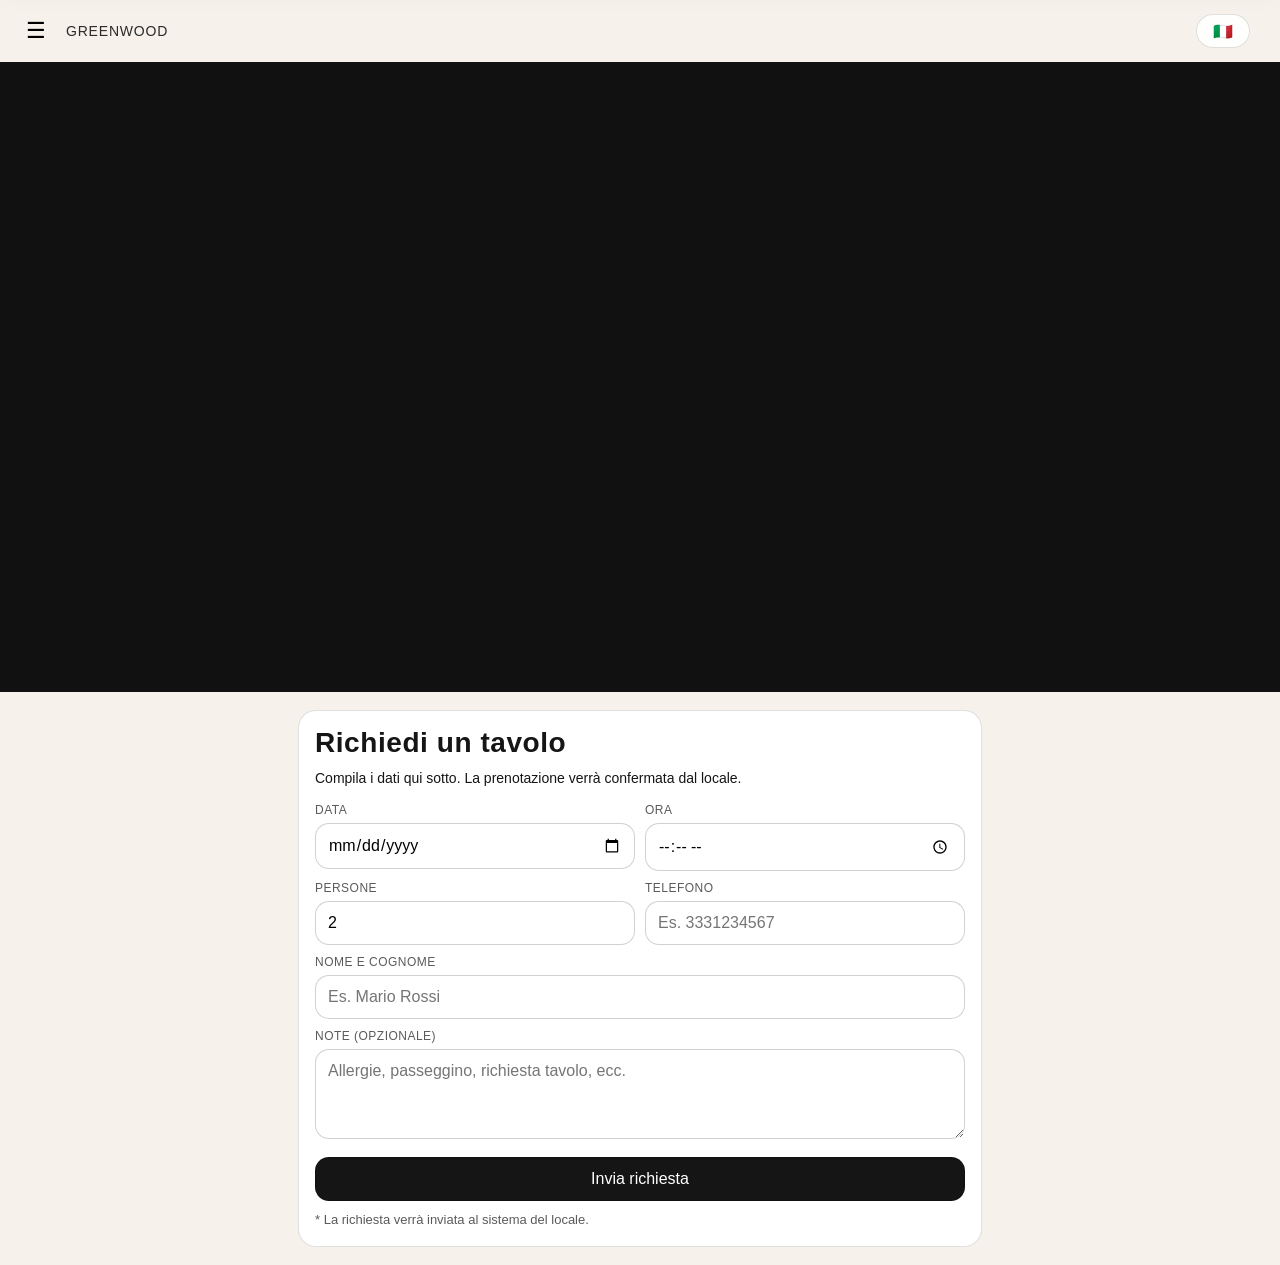
<file: prenota/index.html>
<!DOCTYPE html>
<html lang="it">
<head>
  <meta charset="UTF-8" />
  <meta name="viewport" content="width=device-width, initial-scale=1.0" />
  <title>Prenota - GREENWOOD</title>
  <link rel="stylesheet" href="/css/styles.css?v=3">
  <style>
    .prenota-wrap{
      padding: 18px;
      max-width: 720px;
      margin: 0 auto;
    }

    .prenota-card{
      background: #fff;
      border: 1px solid rgba(0,0,0,.12);
      border-radius: 18px;
      padding: 16px;
    }

    .prenota-title{
      margin: 0 0 10px;
      font-size: 28px;
      letter-spacing: .02em;
    }

    .prenota-sub{
      margin: 0 0 14px;
      opacity: .75;
      font-size: 14px;
      line-height: 1.4;
    }

    .form-row{
      display: flex;
      gap: 10px;
      flex-wrap: wrap;
      margin-top: 10px;
    }

    .field{
      flex: 1;
      min-width: 160px;
    }

    label{
      display:block;
      font-size: 12px;
      opacity: .7;
      margin: 0 0 6px;
      text-transform: uppercase;
      letter-spacing: .04em;
    }

    input, select, textarea{
      width: 100%;
      padding: 12px 12px;
      border-radius: 14px;
      border: 1px solid rgba(0,0,0,.18);
      background: #fff;
      font: inherit;
      outline: none;
    }

    textarea{ min-height: 90px; resize: vertical; }

    .btn-primary{
      width: 100%;
      margin-top: 14px;
      padding: 12px 14px;
      border-radius: 14px;
      border: 1px solid rgba(0,0,0,.18);
      background: #151515;
      color: #fff;
      cursor: pointer;
      font: inherit;
    }

    .note-small{
      margin-top: 10px;
      font-size: 13px;
      opacity: .7;
      line-height: 1.4;
    }
  </style>
</head>
<body>

  <!-- HEADER -->
  <header class="header">
  <button id="jsHamburger" class="menu-btn" aria-label="Apri menu" aria-expanded="false">☰</button>

  <div class="logo">
    <span class="logo-text">GREENWOOD</span>
  </div>

</header>

  <!-- MENU MOBILE -->
  <div id="jsMenuBackdrop" class="menu-backdrop" hidden></div>

  <nav id="jsMobileMenu" class="mobile-menu" aria-label="Menu principale">
    <div class="mobile-menu__head">
      <div class="mobile-logo">
<img src="/assets/img/logo.png" alt="Greenwood" class="mobile-logo__img">
        <span class="mobile-logo__text">GREENWOOD</span>
      </div>
    </div>

    <ul class="mobile-menu__list">
      <li><a class="mobile-menu__link" href="/menu/">MENU DIGITALE</a></li>
      <li><a class="mobile-menu__link" href="/come-funziona/">COME FUNZIONA</a></li>
      <li><a class="mobile-menu__link" href="/prenota/">PRENOTA</a></li>
      <li><a class="mobile-menu__link" href="/gallery/">GALLERY</a></li>
      <li><a class="mobile-menu__link" href="/recensioni/">RECENSIONI</a></li>
      <li><a class="mobile-menu__link" href="/">HOME</a></li>
    </ul>
  </nav>

  <!-- HERO -->
<section class="hero" id="pageHero" data-cover-key="prenota">
  <h1 id="heroTitle">Prenota</h1>
</section>
  <!-- CONTENT -->
  <main class="prenota-wrap">
    <div class="prenota-card">
<h2 class="prenota-title" id="bookTitle">Richiedi un tavolo</h2>
<p class="prenota-sub" id="bookSub">
</p>

<!-- BLOCCO WHATSAPP -->
<div id="whatsappBlock" class="prenota-card" style="margin-bottom:16px; display:none;">
<h2 class="prenota-title" id="waTitle">Contattaci su WhatsApp</h2>
<p class="prenota-sub" id="waSub">
  Scrivici direttamente per prenotare il tuo tavolo.
</p>
  <a id="whatsappLink" class="btn-primary" href="#" target="_blank">
    Apri WhatsApp
  </a>
</div>

      <form id="prenotaForm">
        <div class="form-row">
          <div class="field">
<label id="lblDate">Data</label>
            <input name="date" type="date" required>
          </div>
          <div class="field">
<label id="lblTime">Ora</label>
            <input name="time" type="time" required>
          </div>
        </div>

        <div class="form-row">
          <div class="field">
<label id="lblPeople">Persone</label>
            <input name="people" type="number" min="1" value="2" required>
          </div>
          <div class="field">
<label id="lblPhone">Telefono</label>
            <input name="phone" type="tel" placeholder="Es. 3331234567" required>
          </div>
        </div>

        <div class="form-row">
          <div class="field">
<label id="lblName">Nome e cognome</label>
            <input name="name" type="text" placeholder="Es. Mario Rossi" required>
          </div>
        </div>

        <div class="form-row">
          <div class="field">
<label id="lblNotes">Note (opzionale)</label>
            <textarea name="notes" placeholder="Allergie, passeggino, richiesta tavolo, ecc."></textarea>
          </div>
        </div>

<button class="btn-primary" id="submitBtn" type="submit">Invia richiesta</button>

        <div class="note-small" id="noteMsg">
          * La richiesta verrà inviata al sistema del locale.
        </div>
      </form>
    </div>
  </main>

  <!-- ✅ serve per window.API_BASE -->
  <script src="/js/config.js"></script>
  <script src="/js/lang.js"></script>

<script>
(function(){
  const lang = (localStorage.getItem("lang") || "it").toLowerCase();

  const T = {
    it: {
      hero: "Prenota",
      title: "Richiedi un tavolo",
      sub: "Compila i dati qui sotto. La prenotazione verrà confermata dal locale.",

      waTitle: "Contattaci su WhatsApp",
      waSub: "Scrivici direttamente per prenotare il tuo tavolo.",
      waBtn: "Apri WhatsApp",

      lblDate: "Data",
      lblTime: "Ora",
      lblPeople: "Persone",
      lblPhone: "Telefono",
      lblName: "Nome e cognome",
      lblNotes: "Note (opzionale)",

      phPhone: "Es. 3331234567",
      phName: "Es. Mario Rossi",
      phNotes: "Allergie, passeggino, richiesta tavolo, ecc.",

      submit: "Invia richiesta",
      note: "* La richiesta verrà inviata al sistema del locale."
    },
    en: {
      hero: "Book a table",
      title: "Request a table",
      sub: "Fill in the details below. Your booking will be confirmed by the restaurant.",

      waTitle: "Contact us on WhatsApp",
      waSub: "Message us directly to book your table.",
      waBtn: "Open WhatsApp",

      lblDate: "Date",
      lblTime: "Time",
      lblPeople: "People",
      lblPhone: "Phone",
      lblName: "Full name",
      lblNotes: "Notes (optional)",

      phPhone: "e.g. +39 3331234567",
      phName: "e.g. John Smith",
      phNotes: "Allergies, stroller, table requests, etc.",

      submit: "Send request",
      note: "* Your request will be sent to the restaurant system."
    }
  };

  const tr = T[lang] || T.it;
  const set = (id, val) => { const el = document.getElementById(id); if (el) el.textContent = val; };

  set("heroTitle", tr.hero);
  set("bookTitle", tr.title);
  set("bookSub", tr.sub);
  set("waTitle", tr.waTitle);
  set("waSub", tr.waSub);

  // ✅ label (servono gli id sulle label, vedi punto 2)
  set("lblDate", tr.lblDate);
  set("lblTime", tr.lblTime);
  set("lblPeople", tr.lblPeople);
  set("lblPhone", tr.lblPhone);
  set("lblName", tr.lblName);
  set("lblNotes", tr.lblNotes);

  // placeholders
  const inPhone = document.querySelector('input[name="phone"]');
  if (inPhone) inPhone.placeholder = tr.phPhone;

  const inName = document.querySelector('input[name="name"]');
  if (inName) inName.placeholder = tr.phName;

  const txNotes = document.querySelector('textarea[name="notes"]');
  if (txNotes) txNotes.placeholder = tr.phNotes;

  // bottoni e note
  const sb = document.getElementById("submitBtn");
  if (sb) sb.textContent = tr.submit;

  const note = document.getElementById("noteMsg");
  if (note) note.textContent = tr.note;

  const waBtn = document.getElementById("whatsappLink");
  if (waBtn) waBtn.textContent = tr.waBtn;
})();
</script>

<script>
(async function(){
  const API = window.API_BASE || "";
  try{
    const res = await fetch(API + "/api/settings/booking", { cache: "no-store" });
    const json = await res.json();
    const data = json.data || {};

    const form = document.getElementById("prenotaForm");
    const waBlock = document.getElementById("whatsappBlock");
    const waLink  = document.getElementById("whatsappLink");

    if(form) form.style.display = data.enabled ? "block" : "none";

    if(waBlock && waLink && data.whatsapp){
      waLink.href = "https://wa.me/" + data.whatsapp.replace(/\D/g,"");
      waBlock.style.display = data.enabled ? "none" : "block";
    }
  }catch(e){
    console.warn("Booking settings non caricati", e);
  }
})();
</script>

  <script>
  (async function(){
    const hero = document.getElementById("pageHero");
    if (!hero) return;

    const key = hero.dataset.coverKey || "prenota";

    try {
      // ✅ FIX: prima era /api/page/covers
const base = (window.API_BASE || "").trim();
const res = await fetch(base + "/api/page/covers", { cache: "no-store" });
      const json = await res.json().catch(() => ({}));
const url = (json.data || {})[key];

      if (url && String(url).trim()) {
        hero.style.backgroundImage =
          `linear-gradient(rgba(0,0,0,0.3), rgba(0,0,0,0.3)), url("${url}")`;
        hero.style.backgroundSize = "cover";
        hero.style.backgroundPosition = "center";
        hero.style.backgroundRepeat = "no-repeat";
      }
    } catch (e) {
      console.warn("Cover non caricata:", e);
    }
  })();
  </script>

  <!-- JS: menu mobile + INVIO -->
  <script>
    (function(){
      const btn = document.getElementById("jsHamburger");
      const menu = document.getElementById("jsMobileMenu");
      const back = document.getElementById("jsMenuBackdrop");

      function openMenu(){
        menu.classList.add("is-open");
        back.hidden = false;
        btn.setAttribute("aria-expanded","true");
      }
      function closeMenu(){
        menu.classList.remove("is-open");
        back.hidden = true;
        btn.setAttribute("aria-expanded","false");
      }

      if(btn && menu && back){
        btn.addEventListener("click", () => {
          const isOpen = btn.getAttribute("aria-expanded") === "true";
          isOpen ? closeMenu() : openMenu();
        });

        back.addEventListener("click", closeMenu);
        menu.querySelectorAll("a").forEach(a => a.addEventListener("click", closeMenu));
      }

      // ===== INVIO REALE =====
      const form = document.getElementById("prenotaForm");
      const noteMsg = document.getElementById("noteMsg");

      if(form){
        form.addEventListener("submit", async (e) => {
          e.preventDefault();

          const API = window.API_BASE || "";
          const btnSubmit = form.querySelector('button[type="submit"]');

          const fd = new FormData(form);
          const payload = {
            name: String(fd.get("name") || "").trim(),
            phone: String(fd.get("phone") || "").trim(),
            people: Number(fd.get("people") || 2),
            date: String(fd.get("date") || "").trim(),
            time: String(fd.get("time") || "").trim(),
            notes: String(fd.get("notes") || "").trim()
          };

          if (!payload.name || !payload.phone || !payload.date || !payload.time) {
            alert("Compila tutti i campi obbligatori.");
            return;
          }
          if (!Number.isFinite(payload.people) || payload.people < 1 || payload.people > 30) {
            alert("Numero persone non valido.");
            return;
          }

          try {
            if(btnSubmit){
              btnSubmit.disabled = true;
              btnSubmit.textContent = "Invio...";
            }
            if(noteMsg) noteMsg.textContent = "Invio in corso...";

            // ✅ FIX: prima era /api/reservations
const res = await fetch(API + "/api/reservations", {
              method: "POST",
              headers: { "content-type": "application/json" },
              body: JSON.stringify(payload)
            });

            const data = await res.json().catch(() => ({}));
            if (!res.ok) throw new Error(data.error || ("HTTP " + res.status));

            alert("✅ Richiesta inviata! Ti contatteremo per conferma.");
            form.reset();
            form.querySelector('[name="people"]').value = 2;
            if(noteMsg) noteMsg.textContent = "✅ Inviata correttamente.";
          } catch (err) {
            alert("❌ Errore invio: " + (err.message || "sconosciuto"));
            if(noteMsg) noteMsg.textContent = "❌ Errore durante l'invio.";
          } finally {
            if(btnSubmit){
              btnSubmit.disabled = false;
              btnSubmit.textContent = "Invia richiesta";
            }
          }
        });
      }
    })();
  </script>

<script src="/js/scroll-animate.js"></script>
</body>
</html>
</file>
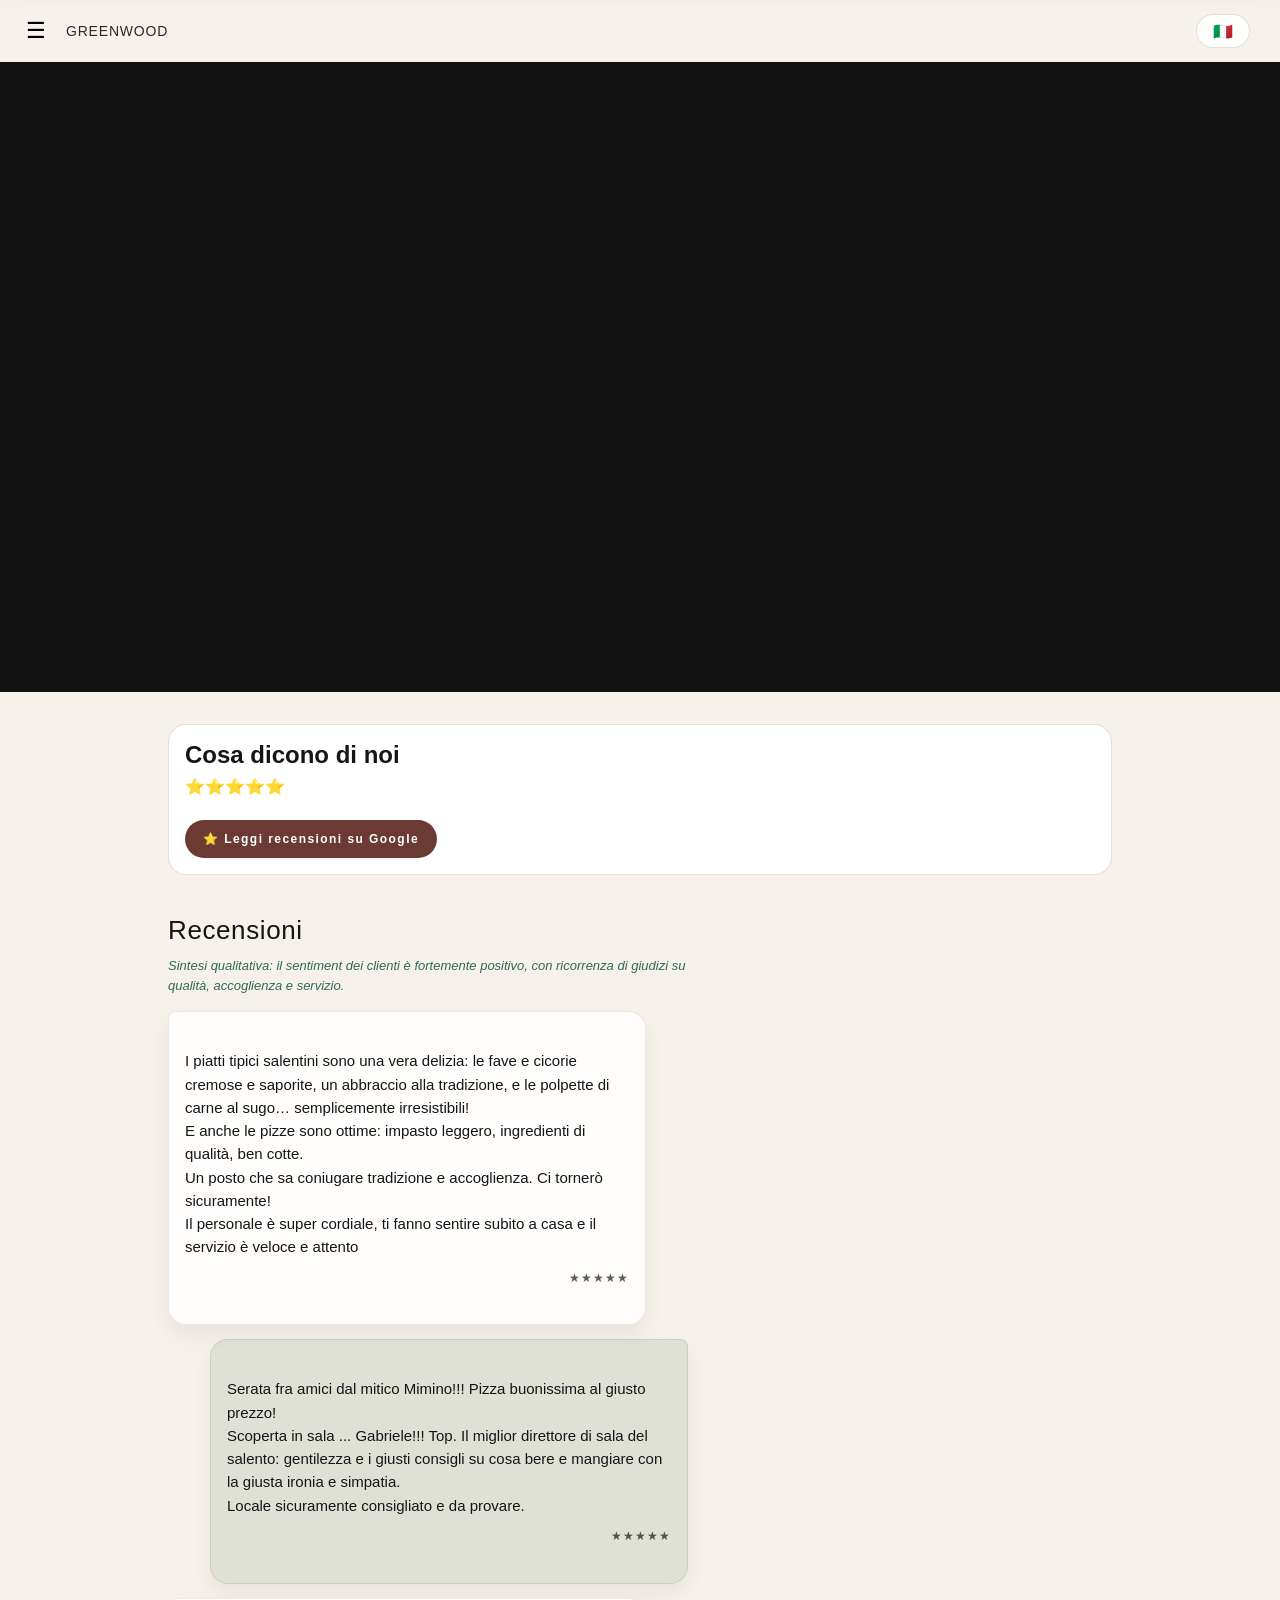
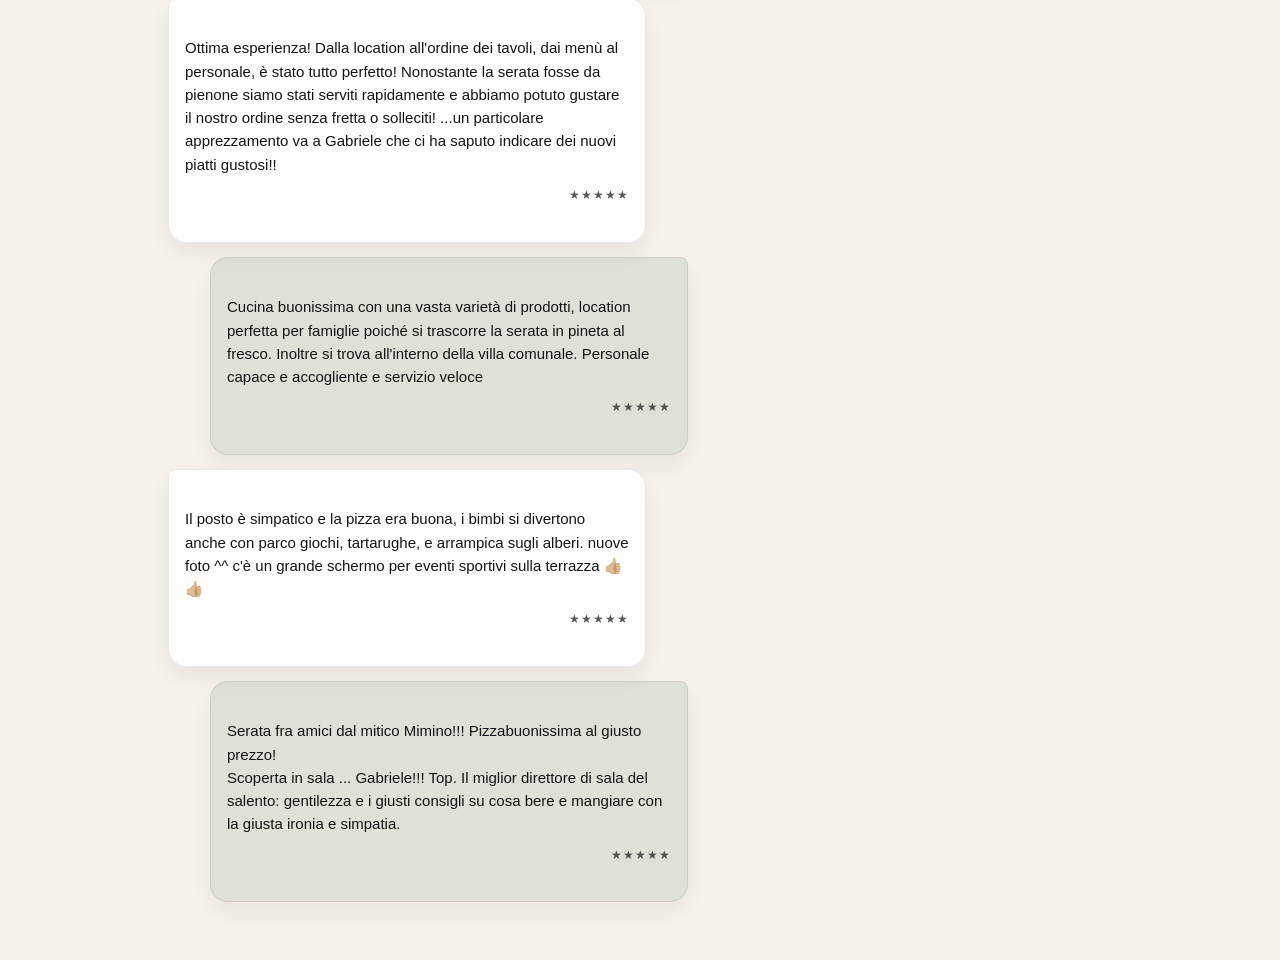
<file: recensioni/index.html>
<!DOCTYPE html>
<html lang="it">
<head>
  <meta charset="UTF-8" />
  <meta name="viewport" content="width=device-width, initial-scale=1.0" />
  <title>Recensioni - GREENWOOD</title>
  <link rel="stylesheet" href="/css/styles.css?v=100">
</head>
<body>

  <header class="header">
    <button id="jsHamburger" class="menu-btn" aria-label="Apri menu" aria-expanded="false">☰</button>
    <div class="logo">
      <span class="logo-text">GREENWOOD</span>
    </div>
  </header>

  <div id="jsMenuBackdrop" class="menu-backdrop" hidden></div>

  <nav id="jsMobileMenu" class="mobile-menu" aria-label="Menu principale">
    <div class="mobile-menu__head">
      <div class="mobile-logo">
<img src="/assets/img/logo.png" alt="Greenwood" class="mobile-logo__img">
        <span class="mobile-logo__text">GREENWOOD</span>
      </div>
    </div>

    <ul class="mobile-menu__list">
      <li><a class="mobile-menu__link" href="/menu/">MENU DIGITALE</a></li>
      <li><a class="mobile-menu__link" href="/come-funziona/">COME FUNZIONA</a></li>
      <li><a class="mobile-menu__link" href="/prenota/">PRENOTA</a></li>
      <li><a class="mobile-menu__link" href="/gallery/">GALLERY</a></li>
      <li><a class="mobile-menu__link" href="/recensioni/">RECENSIONI</a></li>
      <li><a class="mobile-menu__link" href="/">HOME</a></li>
    </ul>
  </nav>

  <!-- HERO con cover dedicata -->
  <section class="hero" id="pageHero" data-cover-key="recensioni">
    <h1>Cosa dicono di noi</h1>
  </section>

  <main style="padding:18px; max-width:980px; margin:0 auto;">
    <p style="opacity:.75; margin:0 0 14px;">
    </p>

    <!-- Qui metti quello che già avevi nella home: titolo, testo, bottone ecc -->
    <div class="card" style="padding:16px; border-radius:18px; border:1px solid rgba(0,0,0,.12); background:#fff;">
      <h2 style="margin:0 0 8px;">Cosa dicono di noi</h2>
      <p style="margin:0 0 14px;">⭐️⭐️⭐️⭐️⭐️</p>

      <!-- Cambia questo link con il tuo link Google recensioni -->
<a class="heroBtn"
   href="https://www.google.com/search?client=safari&hs=fix9&sca_esv=53f18a7f37a09ac2&hl=it-it&q=recensioni+di+greenwood+matino&uds=[base64]&si=AL3DRZEsmMGCryMMFSHJ3StBhOdZ2-6yYkXd_doETEE1OR-qOSOHgz3gK9WuIiGHOCBOdW8vAHgoK-qZl-IPT6bb3F91GGn6Yk1Kth8bulwFnSVDe-XPpHeQ8jszrY5IFxkSjanu0fkawZ5ZjCd_vp-P0Gf9dWk0Dg%3D%3D&sa=X&ved=2ahUKEwiY1eKtm8KSAxUihP0HHWynFBUQxKsJKAJ6BAgZEAE&ictx=1&stq=1&cs=1&lei=d3qEadi9OaKI9u8P7M7SqAE"
   target="_blank"
   rel="noopener noreferrer">
  ⭐ Leggi recensioni su Google
</a>
    </div>
    <!-- ✅ RECENSIONI STILE CHAT -->
<section class="reviews-chat">
  <h2 class="reviews-title" id="t_reviews_title">Recensioni</h2>

  <p class="reviews-note" id="t_reviews_note">
    Sintesi qualitativa: il sentiment dei clienti è fortemente positivo, con ricorrenza di giudizi su qualità, accoglienza e servizio.
  </p>

  <div id="reviewsChat"></div>
</section>
  </main>

  <script src="/js/config.js"></script>
<script src="/js/lang.js"></script>
  <!-- ✅ COVER -->
  <script>
  (async function(){
    const hero = document.getElementById("pageHero");
    if (!hero) return;

    const key = hero.dataset.coverKey || "recensioni";

    try {
      const base = (window.API_BASE || "").trim();
      const res = await fetch(base + "/api/page/covers", { cache: "no-store" });
      const json = await res.json().catch(() => ({}));
      const url = (json.data || {})[key];

      if (url && String(url).trim()) {
        hero.style.backgroundImage =
          `linear-gradient(rgba(0,0,0,.3), rgba(0,0,0,.3)), url("${url}")`;
        hero.style.backgroundSize = "cover";
        hero.style.backgroundPosition = "center";
        hero.style.backgroundRepeat = "no-repeat";
      }
    } catch(e){}
  })();
  </script>

  <!-- MENU MOBILE -->
  <script>
  (function(){
    const btn = document.getElementById("jsHamburger");
    const menu = document.getElementById("jsMobileMenu");
    const back = document.getElementById("jsMenuBackdrop");
    if(!btn || !menu || !back) return;

    function closeMenu(){
      menu.classList.remove("is-open");
      back.hidden = true;
      back.style.display = "none";
      btn.setAttribute("aria-expanded","false");
      document.body.style.overflow = "";
    }
    function openMenu(){
      menu.classList.add("is-open");
      back.hidden = false;
      back.style.display = "block";
      btn.setAttribute("aria-expanded","true");
      document.body.style.overflow = "hidden";
    }

    btn.addEventListener("click", () => {
      const isOpen = btn.getAttribute("aria-expanded") === "true";
      isOpen ? closeMenu() : openMenu();
    });
    back.addEventListener("click", closeMenu);
    menu.querySelectorAll("a").forEach(a => a.addEventListener("click", closeMenu));
  })();
  </script>

<script>
(function(){
  const reviewsRaw = [
`I piatti tipici salentini sono una vera delizia: le fave e cicorie cremose e saporite, un abbraccio alla tradizione, e le polpette di carne al sugo… semplicemente irresistibili!
E anche le pizze sono ottime: impasto leggero, ingredienti di qualità, ben cotte.
Un posto che sa coniugare tradizione e accoglienza. Ci tornerò sicuramente!
Il personale è super cordiale, ti fanno sentire subito a casa e il servizio è veloce e attento`,

`Serata fra amici dal mitico Mimino!!! Pizza buonissima al giusto prezzo!
Scoperta in sala ... Gabriele!!! Top. Il miglior direttore di sala del salento: gentilezza e i giusti consigli su cosa bere e mangiare con la giusta ironia e simpatia.
Locale sicuramente consigliato e da provare.`,

`Ottima esperienza! Dalla location all'ordine dei tavoli, dai menù al personale, è stato tutto perfetto! Nonostante la serata fosse da pienone siamo stati serviti rapidamente e abbiamo potuto gustare il nostro ordine senza fretta o solleciti! ...un particolare apprezzamento va a Gabriele che ci ha saputo indicare dei nuovi piatti gustosi!!`,

`Cucina buonissima con una vasta varietà di prodotti, location perfetta per famiglie poiché si trascorre la serata in pineta al fresco. Inoltre si trova all'interno della villa comunale. Personale capace e accogliente e servizio veloce`,

`Il posto è simpatico e la pizza era buona, i bimbi si divertono anche con parco giochi, tartarughe, e arrampica sugli alberi. nuove foto ^^ c'è un grande schermo per eventi sportivi sulla terrazza 👍🏼👍🏼`,

`Serata fra amici dal mitico Mimino!!! Pizzabuonissima al giusto prezzo!
Scoperta in sala ... Gabriele!!! Top. Il miglior direttore di sala del salento: gentilezza e i giusti consigli su cosa bere e mangiare con la giusta ironia e simpatia.`
  ];

  // ✅ rimuove duplicati identici
  const seen = new Set();
  const reviews = reviewsRaw
    .map(s => String(s).trim())
    .filter(s => s && (seen.has(s) ? false : (seen.add(s), true)));

  const wrap = document.getElementById("reviewsChat");
  if(!wrap) return;

  wrap.innerHTML = `
    <div class="chat">
      ${reviews.map((text, i) => `
        <div class="bubble ${i % 2 === 0 ? "left" : "right"} reveal">
          ${escapeHtml(text)}
          <div class="meta"><span class="stars">★★★★★</span></div>
        </div>
      `).join("")}
    </div>
  `;

  // lingua (se usi localStorage lang)
  const lang = (localStorage.getItem("lang") || "it").toLowerCase();
  const titleEl = document.getElementById("t_reviews_title");
  const noteEl  = document.getElementById("t_reviews_note");

  if(lang === "en"){
    if(titleEl) titleEl.textContent = "Reviews";
    if(noteEl) noteEl.textContent =
      "Qualitative summary: overall sentiment is strongly positive, with recurring mentions of food quality, hospitality, and service.";
  }else{
    if(titleEl) titleEl.textContent = "Recensioni";
    if(noteEl) noteEl.textContent =
      "Sintesi qualitativa: il sentiment dei clienti è fortemente positivo, con ricorrenza di giudizi su qualità, accoglienza e servizio.";
  }

  function escapeHtml(s){
    return String(s).replace(/[&<>"']/g, c => ({
      "&":"&amp;","<":"&lt;",">":"&gt;","\"":"&quot;","'":"&#039;"
    }[c]));
  }
})();
</script>

<script src="/js/scroll-animate.js"></script>
</body>
</html>
</file>
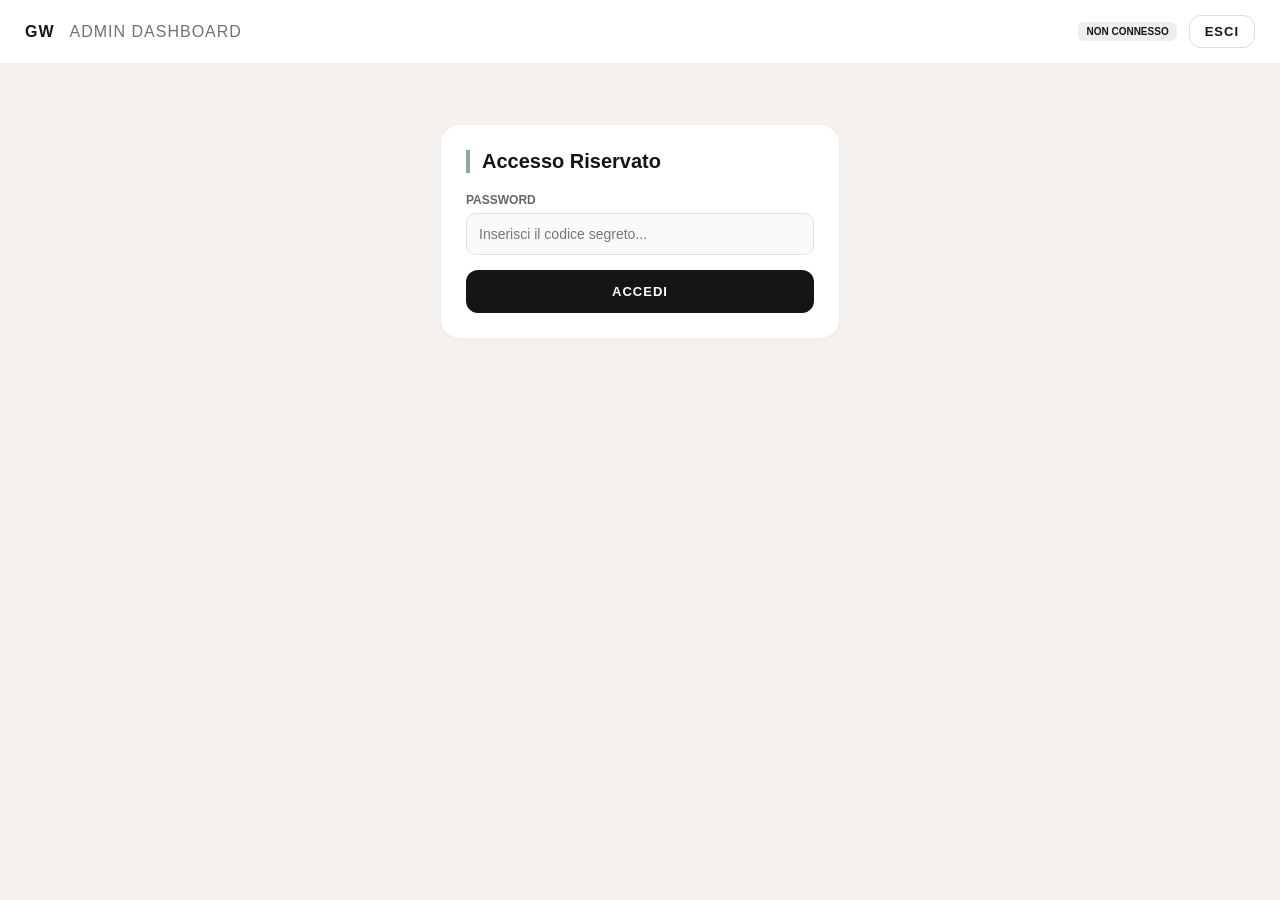
<file: admin.html>
<!doctype html>
<html lang="it">
<head>
  <meta charset="utf-8" />
  <meta name="viewport" content="width=device-width,initial-scale=1" />
  <title>Admin GW | Dashboard</title>
  <link rel="stylesheet" href="/css/styles.css?v=1" />
  <style>
    :root {
      --greenwood: #8FA998;
      --greenwood-dark: #2d3a31;
      --bg-admin: #f4f1ee;
      --card-bg: #ffffff;
    }

    body { background: var(--bg-admin); font-family: "Helvetica Neue", Helvetica, Arial, sans-serif; margin: 0; color: #151515; }

    .admin-header { background: #fff; padding: 15px 25px; display: flex; justify-content: space-between; align-items: center; border-bottom: 1px solid rgba(0,0,0,0.05); position: sticky; top: 0; z-index: 100; }
    .admin-header .logo { font-weight: 700; letter-spacing: 1px; }
    .admin-header .logo span { font-weight: 300; opacity: 0.6; margin-left: 5px; }

    .wrap { max-width: 1400px; margin: 0 auto; padding: 20px; }

    .admin-nav { display: flex; gap: 8px; margin-bottom: 25px; overflow-x: auto; padding-bottom: 5px; }
    .nav-btn { padding: 12px 18px; background: #fff; border: 1px solid rgba(0,0,0,0.1); border-radius: 12px; cursor: pointer; font-weight: 600; font-size: 13px; transition: 0.2s; white-space: nowrap; text-transform: uppercase; letter-spacing: 0.5px; }
    .nav-btn.active { background: var(--greenwood); color: white; border-color: var(--greenwood); box-shadow: 0 4px 10px rgba(143,169,152,0.3); }

    .admin-grid-layout { display: grid; grid-template-columns: 420px 1fr; gap: 25px; align-items: start; }
    @media (max-width: 1100px) { .admin-grid-layout { grid-template-columns: 1fr; } }

    .sticky-sidebar { position: sticky; top: 90px; }

    .card { background: var(--card-bg); border-radius: 20px; padding: 25px; border: 1px solid rgba(0,0,0,0.06); box-shadow: 0 4px 20px rgba(0,0,0,0.02); margin-bottom: 20px; }
    .card h2 { margin: 0 0 20px 0; font-size: 20px; font-weight: 700; border-left: 4px solid var(--greenwood); padding-left: 12px; }

    .form-group { margin-bottom: 15px; }
    .lang-tag { font-size: 10px; font-weight: 800; color: var(--greenwood); margin-bottom: 4px; display: block; }
    label { display: block; font-size: 12px; font-weight: 700; margin-bottom: 6px; color: #666; text-transform: uppercase; }

    input, select, textarea {
      width: 100%; padding: 12px; border-radius: 10px; border: 1px solid #e0e0e0;
      background: #fafafa; font-size: 14px; transition: 0.2s; box-sizing: border-box;
    }
    textarea { min-height: 100px; resize: vertical; }
    input:focus, textarea:focus { border-color: var(--greenwood); outline: none; background: #fff; box-shadow: 0 0 0 3px rgba(143,169,152,0.1); }

    .btn {
      width: 100%; padding: 14px; border-radius: 12px; border: none; font-weight: 700; cursor: pointer;
      transition: 0.2s; text-transform: uppercase; letter-spacing: 1px; font-size: 13px;
    }
    .btn.primary { background: #151515; color: #fff; }
    .btn.success { background: var(--greenwood); color: #fff; }
    .btn.danger { background: #b42318; color: #fff; }
    .btn.secondary { background: #fff; color: #151515; border: 1px solid #ddd; }
    .btn:hover { opacity: 0.9; transform: translateY(-1px); }

    .items-grid { display: grid; grid-template-columns: repeat(auto-fill, minmax(320px, 1fr)); gap: 15px; }
    .item-card { background: #fff; padding: 20px; border-radius: 16px; border: 1px solid rgba(0,0,0,0.05); position: relative; }
    .item-card:hover { border-color: var(--greenwood); }
    .item-price { font-weight: 700; color: var(--greenwood-dark); }
    .status-badge { font-size: 10px; font-weight: 800; padding: 4px 8px; border-radius: 6px; text-transform: uppercase; }
    .status-true { background: #e6f4ea; color: #1e7e34; }
    .status-false { background: #fce8e6; color: #d93025; }

    .hidden { display: none !important; }
    hr { border: 0; border-top: 1px solid rgba(0,0,0,0.06); margin: 25px 0; }
    note { display: block; font-size: 12px; opacity: 0.6; margin-top: 5px; line-height: 1.4; }

    /* FIX MOBILE */
    @media (max-width: 1100px) {
      .sticky-sidebar { position: static !important; top: auto !important; }
    }
    html, body { overflow-x: hidden; }
    .items-list-container, .items-grid, .item-card { max-width: 100%; }

    #tab-menu .form-group label { word-break: break-word; }
    #tab-menu .form-group > div[style*="grid-template-columns"] label {
      display: flex; align-items: center; gap: 8px;
      padding: 10px 12px; background: #fafafa; border: 1px solid #e0e0e0;
      border-radius: 12px; font-size: 13px; line-height: 1.1;
      text-transform: none;
    }
    #tab-menu .form-group > div[style*="grid-template-columns"] input[type="checkbox"]{
      width: 18px; height: 18px; flex: 0 0 18px;
    }
  </style>
</head>

<body>
<header class="admin-header">
  <div class="logo">GW <span>ADMIN DASHBOARD</span></div>
  <div style="display:flex; gap:12px; align-items:center;">
    <div id="status" class="status-badge" style="background:#eee;">Non connesso</div>
    <button class="btn secondary" id="logoutBtn" style="padding:8px 15px; width:auto;">Esci</button>
  </div>
</header>

<div class="wrap">

  <!-- LOGIN -->
  <section class="card" id="loginCard" style="max-width:400px; margin: 40px auto;">
    <h2>Accesso Riservato</h2>
    <div class="form-group">
      <label>Password</label>
      <input id="tokenInput" type="password" placeholder="Inserisci il codice segreto..." />
    </div>
    <button class="btn primary" id="loginBtn">Accedi</button>
  </section>

  <!-- APP -->
  <div id="appCard" class="hidden">

    <!-- NAV -->
    <nav class="admin-nav">
      <button class="nav-btn active" onclick="openTab(event, 'tab-menu')">🍴 Menu</button>
      <button class="nav-btn" onclick="openTab(event, 'tab-home')">🏠 Home</button>
      <button class="nav-btn" onclick="openTab(event, 'tab-info')">📖 Info Pagina</button>
      <button class="nav-btn" onclick="openTab(event, 'tab-gallery')">📸 Gallery</button>
      <button class="nav-btn" onclick="openTab(event, 'tab-covers')">🖼 Copertine</button>
      <button class="nav-btn" onclick="openTab(event, 'tab-reservations')">📅 Prenotazioni</button>
    </nav>


    <!-- TAB MENU -->
    <section id="tab-menu" class="tab-content">
      <div class="admin-grid-layout">
        <div class="sticky-sidebar">
          <div class="card">

<h2>Ordine categorie (MENU)</h2>

<note>Imposta un numero per ogni categoria (0 = prima, 1 = seconda...).</note>

<div id="menuCategoriesList" style="display:grid; gap:10px; margin-top:14px;"></div>

<div style="display:flex; gap:10px; flex-wrap:wrap; margin-top:12px;">
  <button class="btn secondary" id="loadMenuCategories" style="width:auto; padding:12px 18px;">Carica</button>
  <button class="btn success" id="saveMenuCategories" style="width:auto; padding:12px 18px;">Salva numeri</button>
</div>

<div id="menuCategoriesMsg" style="margin-top:10px; font-size:13px; opacity:.75;"></div>
 <h2>Nuovo Prodotto</h2>
            <div class="form-group">
              <span class="lang-tag">ITALIANO</span>
              <label>Nome Piatto</label>
              <input id="name" placeholder="es. Margherita">
            </div>

            <div class="form-group">
              <span class="lang-tag">INGLESE</span>
              <label>English Name</label>
              <input id="name_en" placeholder="es. Margherita Pizza">
            </div>

            <div class="form-group">
              <span class="lang-tag">ITALIANO</span>
              <label>Descrizione / Note (IT)</label>
              <textarea id="description" placeholder="es. Pomodoro, mozzarella, basilico..."></textarea>
            </div>

            <div class="form-group">
              <span class="lang-tag">INGLESE</span>
              <label>Description / Notes (EN)</label>
              <textarea id="description_en" placeholder="e.g. Tomato, mozzarella, basil..."></textarea>
            </div>

            <div style="display:grid; grid-template-columns:1fr 1fr; gap:10px;">
              <div class="form-group"><label>Prezzo €</label><input id="price" type="number" step="0.10"></div>
              <div class="form-group"><label>Ordine (Pos)</label><input id="position" type="number" value="0"></div>
            </div>

            <div class="form-group">
              <label>Categoria</label>
              <input id="category" placeholder="es. PIZZE">
            </div>

            <div class="form-group">
              <span class="lang-tag">INGLESE</span>
              <label>Category (EN)</label>
              <input id="category_en" placeholder="es. Pizzas">
            </div>

<div class="form-group">
  <label>Ordine categoria (numero)</label>
  <input id="category_order" type="number" value="0" placeholder="0 = prima, 1 = seconda...">
  <note>Serve solo per ordinare le categorie in pagina (non i prodotti).</note>
</div>

            <div class="form-group">
              <label>Allergeni</label>
              <div style="display:grid;grid-template-columns:repeat(2,1fr);gap:8px;">
                <label><input type="checkbox" class="alg" value="glutine"> Glutine</label>
                <label><input type="checkbox" class="alg" value="latte"> Latte</label>
                <label><input type="checkbox" class="alg" value="uova"> Uova</label>
                <label><input type="checkbox" class="alg" value="pesce"> Pesce</label>
                <label><input type="checkbox" class="alg" value="frutta_a_guscio"> Frutta a guscio</label>
                <label><input type="checkbox" class="alg" value="sedano"> Sedano</label>
                <label><input type="checkbox" class="alg" value="soia"> Soia</label>
                <label><input type="checkbox" class="alg" value="sesamo"> Sesamo</label>
                <label><input type="checkbox" class="alg" value="senape"> Senape</label>
                <label><input type="checkbox" class="alg" value="lupini"> Lupini</label>
                <label><input type="checkbox" class="alg" value="molluschi"> Molluschi</label>
                <label><input type="checkbox" class="alg" value="crostacei"> Crostacei</label>
                <label><input type="checkbox" class="alg" value="arachidi"> Arachidi</label>
                <label><input type="checkbox" class="alg" value="solfiti"> Solfiti</label>
                <label><input type="checkbox" class="alg" value="nichel"> Nichel</label>
                <label><input type="checkbox" class="alg" value="*"> * Prodotto surgelato</label>
<label><input type="checkbox" class="alg" value="**"> ** Abbattuto all'origine</label>
<label><input type="checkbox" class="alg" value="***"> *** Produzione propria</label>
              </div>
            </div>

            <div class="form-group">
              <label>Stato Disponibilità</label>
              <select id="is_available">
                <option value="true">Disponibile ✅</option>
                <option value="false">Esaurito ❌</option>
              </select>
            </div>

<div class="form-group">
  <label>Foto piatto (opzionale)</label>
  <input id="menu_image_file" type="file" accept="image/*">
  <note>Se inserisci una foto, verrà caricata su R2 e salvata nel menu.</note>

  <div id="menu_image_preview" style="margin-top:10px;"></div>
</div>

            <button class="btn success" id="createBtn">Aggiungi al Menu</button>
          </div>
        </div>

        <div class="items-list-container">
          <div class="card" style="padding:14px; border-radius:16px;">
  <label>Cerca prodotto</label>
  <input id="menuSearch" placeholder="Scrivi il nome (IT/EN) o categoria..." />
</div>
          <div class="items-grid" id="itemsGrid"></div>
        </div>
      </div>
    </section>

    <!-- TAB INFO -->
    <section id="tab-info" class="tab-content hidden">
      <div class="card">
        <h2>Contenuti "Come Funziona"</h2>

<div style="display:grid; grid-template-columns: repeat(auto-fit, minmax(300px, 1fr)); gap:20px;">
  <div class="form-group"><label>Telefono</label><input id="cf_phone"></div>
  <div class="form-group"><label>Indirizzo</label><textarea id="cf_address"></textarea></div>

  <div class="form-group"><label>Orari (IT)</label><textarea id="cf_hours_it"></textarea></div>
  <div class="form-group"><label>Orari (EN)</label><textarea id="cf_hours_en"></textarea></div>

  <div class="form-group"><label>Take Away (IT)</label><textarea id="cf_takeaway"></textarea></div>
  <div class="form-group"><label>Take Away (EN)</label><textarea id="cf_takeaway_en"></textarea></div>

  <div class="form-group"><label>Animali (IT)</label><textarea id="cf_pets"></textarea></div>
  <div class="form-group"><label>Animals (EN)</label><textarea id="cf_pets_en"></textarea></div>

  <div class="form-group"><label>Glutine (IT)</label><textarea id="cf_gluten"></textarea></div>
  <div class="form-group"><label>Gluten (EN)</label><textarea id="cf_gluten_en"></textarea></div>

  <div class="form-group"><label>Lattosio (IT)</label><textarea id="cf_lactose"></textarea></div>
  <div class="form-group"><label>Lactose (EN)</label><textarea id="cf_lactose_en"></textarea></div>
</div>

        <hr>

        <button class="btn success" id="saveComeFunziona" style="width:auto; padding:15px 40px;">
          Salva Tutte le Informazioni
        </button>
      </div>
    </section>

    <!-- TAB GALLERY -->
    <section id="tab-gallery" class="tab-content hidden">
      <div class="card">
        <h2>Gestione Gallery</h2>
        <note>Trascina o seleziona più foto per caricarle direttamente nella pagina gallery.</note>

        <div class="form-group" style="margin-top:20px;">
          <input id="gal_files" type="file" multiple accept="image/*"
                 style="padding:40px; border:2px dashed #ddd; background:#f9f9f9; text-align:center;">
        </div>

        <div class="grid" id="galPreview"
             style="display:grid; grid-template-columns: repeat(auto-fill, minmax(150px, 1fr)); gap:15px; margin-top:20px;"></div>

        <button class="btn success" id="saveGallery" style="margin-top:20px; width:auto; padding:15px 40px;">
          Pubblica Foto
        </button>
      </div>
    </section>

    <!-- TAB COPERTINE -->
    <section id="tab-covers" class="tab-content hidden">
      <div class="card">
        <h2>Copertine Pagine</h2>
        <note>Qui puoi impostare immagini diverse per ogni pagina</note>

        <div class="form-group" style="margin-top:20px;">
          <label>Pagina</label>
<select id="cover_page">
  <option value="home">Home</option>
  <option value="menu">Menu</option>
  <option value="gallery">Gallery</option>
  <option value="prenota">Prenota</option>
  <option value="come-funziona">Come funziona</option>
  <option value="recensioni">Recensioni</option>
</select>
        </div>

        <div class="form-group">
  <label>Carica immagini copertina (max 7)</label>
  <input id="cover_files" type="file" accept="image/*" multiple>
  <note>Le immagini verranno usate in rotazione automatica nella pagina.</note>
</div>

<button class="btn success" id="saveCover">Salva Copertine</button>
      </div>
    </section>

    <!-- TAB PRENOTAZIONI -->
<section id="tab-reservations" class="tab-content hidden">

  <!-- 1) IMPOSTAZIONI PRENOTAZIONI -->
  <div class="card" style="margin-bottom:18px;">
    <h2>Impostazioni Prenotazioni</h2>

    <div class="form-group" style="display:flex; gap:12px; align-items:center;">
      <input id="bookingEnabled" type="checkbox" style="width:20px; height:20px;">
      <label style="margin:0; font-size:13px; font-weight:800;">
        Prenotazioni attive (mostra form sul sito)
      </label>
    </div>

    <div class="form-group">
      <label>Numero WhatsApp (con +39)</label>
      <input id="bookingWhatsapp" placeholder="+393497838317">
    </div>

    <button class="btn success" id="saveBookingSettings" style="width:auto; padding:12px 26px;">
      Salva impostazioni
    </button>

    <div id="bookingSettingsMsg" style="margin-top:10px; font-size:13px; opacity:.75;"></div>
  </div>

  <!-- 2) RICHIESTE + BOTTONE AGGIORNA -->
  <div class="card">
    <div style="display:flex; justify-content:space-between; align-items:center; margin-bottom:20px;">
      <h2>Richieste di Prenotazione</h2>
      <button class="btn secondary" id="refreshReservations" style="width:auto;">
        Aggiorna Lista
      </button>
    </div>

    <!-- 3) FILTRO DATE: verrà inserito qui via JS (prima della lista) -->

    <!-- 4) LISTA PRENOTAZIONI -->
    <div id="reservationsGrid" class="items-grid"></div>

    <div id="reservationsMsg" style="margin-top:10px; font-size:13px; opacity:.75;"></div>
  </div>

</section>

<!-- TAB HOME -->
<section id="tab-home" class="tab-content hidden">
  <div class="card">

<div class="card">
  <h2>Sezione Menu: Titolo + Immagini</h2>
  <note>Cambia il titolo e carica le immagini per lo scroll “Le nostre pizze”.</note>

<div class="form-group">
  <label>Chiave sezione</label>
  <select id="strip_key"></select>
  <note>Seleziona una sezione.</note>
</div>

<hr>

<h3 style="margin:0 0 10px 0;">Categorie (Tabs Home)</h3>
<note>Crea una nuova categoria o elimina quella selezionata.</note>

<div class="form-group" style="margin-top:14px;">
  <label>Key categoria (tecnica)</label>
  <input id="new_strip_key" placeholder="es. piatti_gourmet">
  <note>Solo a-z 0-9 _ - (2-30 caratteri)</note>
</div>

<div class="form-group">
  <label>Titolo categoria (visibile al cliente)</label>
  <input id="new_strip_title" placeholder="Piatti Gourmet">
</div>

<div class="form-group">
  <label>Ordine categoria (numero)</label>
  <input id="new_strip_order" type="number" placeholder="0 = prima">
</div>

<div style="display:flex; gap:10px; flex-wrap:wrap;">
  <button class="btn success" id="createStripCategory" style="width:auto; padding:14px 22px;">
    Crea categoria
  </button>

  <button class="btn danger" id="deleteStripCategory" style="width:auto; padding:14px 22px;">
    Elimina categoria selezionata
  </button>
</div>

<div id="createStripMsg" style="margin-top:10px; font-size:13px; opacity:.75;"></div>


  <div class="form-group">
    <label>Titolo sezione (es. Le nostre pizze)</label>
    <input id="strip_title" placeholder="Le nostre pizze">
  </div>

<div class="form-group">
  <label>Ordine categoria (numero)</label>
  <input id="strip_order" type="number" placeholder="0 = prima, 1 = seconda..." />
  <note>Puoi cambiarlo anche dopo: non cancella nulla.</note>
</div>

  <button class="btn success" id="saveStripTitle" style="margin-bottom:12px;">
    Salva Titolo Sezione
  </button>

  <hr>

  <div class="form-group">
    <label>Nome piatto</label>
    <input id="strip_item_name" placeholder="Margherita">
  </div>

  <div class="form-group">
    <label>Immagine piatto (file)</label>
    <input id="strip_item_file" type="file" accept="image/*">
    <note>Carica come gallery: verrà salvata su R2.</note>
  </div>

  <button class="btn primary" id="addStripItem">
    Aggiungi Piatto
  </button>

  <div id="stripMsg" style="margin-top:10px; font-size:13px; opacity:.75;"></div>

  <div id="stripItemsGrid" style="display:grid; grid-template-columns:repeat(2,minmax(0,1fr)); gap:10px; margin-top:14px;"></div>
</div>


<h2>Card Home (5)</h2>
<note>Modifica titolo, testo, link e testo bottone delle 5 card della home.</note>

<div id="homeCardsEditor" style="display:grid; gap:12px; margin-top:14px;"></div>

<div id="homeMsg" style="margin-top:10px; font-size:13px; opacity:.7;"></div>
    </div>

    <button class="btn success" id="saveHome" style="width:auto; padding:15px 40px;">
      Salva Home
    </button>
  </div>
</section>

  </div><!-- /appCard -->
</div><!-- /wrap -->

<script>
  function openTab(evt, tabId) {
    const tabContents = document.getElementsByClassName("tab-content");
    for (let i = 0; i < tabContents.length; i++) {
      tabContents[i].classList.add("hidden");
    }
    const tabButtons = document.getElementsByClassName("nav-btn");
    for (let i = 0; i < tabButtons.length; i++) {
      tabButtons[i].classList.remove("active");
    }
    document.getElementById(tabId).classList.remove("hidden");
    evt.currentTarget.classList.add("active");
  }
</script>

<script src="/js/config.js"></script>
<script src="/js/lang.js"></script>
<script src="/js/admin.js?v=5"></script>
</body>
</html>
</file>
<file: css/styles.css>
/* ============================================================
   BASICS & RESET
   ============================================================ */
*{ box-sizing:border-box; }
html,body{ margin:0; padding:0; }
[hidden]{ display:none !important; }

:root{
  --pad: 18px;
  --line: rgba(0,0,0,.12);
  --greenwood-light: #8FA998; /* Verde salvia chiaro e minimal */
}

body{
  background:#f6f1ea;
  color:#151515;
  font-family: "Helvetica Neue", Helvetica, Arial, sans-serif;
}

/* HEADER */
.header{
  position: sticky;
  top: 0;
  z-index: 50;
  display:flex;
  align-items:center;
  gap: 12px;
  padding: 14px var(--pad);
  background: rgba(246,241,234,.92);
  backdrop-filter: blur(6px);
}

.menu-btn{
  border:0;
  background: transparent;
  font-size: 22px;
  cursor: pointer;
  padding: 6px 8px;
  line-height: 1;
}

.logo{
  display:flex;
  align-items: baseline;
  gap: 10px;
}
.logo-mark{ font-size: 18px; }
.logo-text{
  font-size: 14px;
  letter-spacing: .8px;
  text-transform: uppercase;
  opacity: .9;
}

/* ============================================================
   HERO (CARD COME LA FOTO)
   ============================================================ */
.hero{
  min-height: 70vh;
  padding: 24px var(--pad);
  position: relative;

  /* cover */
  background-color:#111;
  background-size: cover;
  background-position: center;
  background-repeat: no-repeat;

  /* ✅ slider verticale “1 card alla volta” */
  display:flex;
  flex-direction: column;
  gap: 14px;
  overflow-y: auto;
  scroll-snap-type: y mandatory;
  -webkit-overflow-scrolling: touch;
}

.hero-card{
  scroll-snap-align: center;
  width: min(520px, 100%);
  margin: auto;            /* centra orizzontale */
}

/* card trasparente sopra immagine */
.hero-card{
  max-width: 520px;
  padding: 18px;
  border-radius: 18px;
  background: rgba(255,255,255,.55);
  backdrop-filter: blur(6px);
  border: 1px solid rgba(255,255,255,.25);
}

.hero-card h1{
  margin:0 0 8px 0;
  font-size: 34px;
  line-height: 1.05;
  letter-spacing: -0.5px;
  font-weight: 700;
  color:#6b3a32;
}

.hero-card p{
  margin:0 0 10px 0;
  color:#111;
  opacity:.9;
  line-height: 1.45;
  font-size: 14px;
}

.heroText{ opacity:.75; }

.heroBtn{
  display:inline-flex;
  align-items:center;
  justify-content:center;
  margin-top: 10px;
  padding: 12px 18px;
  border-radius: 999px;
  background:#6b3a32;
  color:#fff;
  text-decoration:none;
  font-weight: 800;
  letter-spacing: .12em;
  font-size: 12px;
}
/* ============================================================
   MENU ACCORDEON (GREENWOOD CHIARO)
   ============================================================ */
.menu{
  padding: 10px var(--pad);
}

.menu-section{
  margin-bottom: 8px;
}

.menu-title{
  width:100%;
  display:flex;
  justify-content: space-between;
  align-items:center;
  padding: 18px 20px;
  background: var(--greenwood-light);
  border: 0;
  cursor: pointer;
  color: #ffffff;
  text-align: left;
  -webkit-appearance: none;
  appearance: none;
  border-radius: 0;
}

.menu-title h2{
  margin:0;
  font-size: 20px;
  font-weight: 700;
  color:#ffffff;
  text-transform: none;
}

.plus{
  font-size: 24px;
  font-weight: 300;
  color:#ffffff;
}

.menu-content{
  padding-bottom: 14px;
}

/* ============================================================
   PRODOTTI (TITOLI MINIMAL E INGREDIENTI LEGGIBILI)
   ============================================================ */
.item{
  padding: 16px 0;
  border-top: 1px solid rgba(0,0,0,.08);
}

.item-row {
  display: flex;
  justify-content: space-between;
  gap: 12px;
  
  /* Titolo Prodotto */
  font-size: 14px;            
  font-weight: 500;           
  text-transform: uppercase;  
  letter-spacing: 1.2px;      
  color: #151515;
  line-height: 1.3;
}

.item-desc{
  margin-top: 5px;
  /* Ingredienti: Ingranditi a 13px per leggibilità */
  font-size: 13px; 
  font-weight: 300;           
  color: rgba(0,0,0,.55);      
  text-transform: none;       
  font-style: italic;         
  letter-spacing: 0.3px;
  line-height: 1.5;
}

/* FOOTER NOTES */
.note{
  padding: 18px var(--pad) 34px;
  color: rgba(0,0,0,.45);
  font-size: 14px;
}
.note p{ margin:0; }

/* ============================================================
   MENU MOBILE A TENDINA (INTEGRALE)
   ============================================================ */
.menu-backdrop {
  position: fixed;
  inset: 0;
  background: rgba(0,0,0,.3);
  z-index: 9998;
  backdrop-filter: blur(2px);
}

.mobile-menu {
  position: fixed;
  top: 0;
  left: 0;
  right: 0;
  z-index: 9999;
  background: #ffffff;
  transform: translateY(-105%);
  transition: transform .3s cubic-bezier(0.4, 0, 0.2, 1);
  box-shadow: 0 10px 30px rgba(0,0,0,0.1);
}

.mobile-menu.is-open {
  transform: translateY(0);
}

.mobile-menu__head {
  padding: 40px 0 30px 0;
  display: flex;
  flex-direction: column;
  align-items: center;
  border-bottom: 1px solid #f2f2f2; 
}

.mobile-logo {
  text-align: center;
  display: flex;
  flex-direction: column;
  align-items: center;
}

.mobile-logo__mark {
  font-family: "Helvetica Neue", Helvetica, Arial, sans-serif;
  font-weight: 300;
  font-size: 56px; 
  letter-spacing: -3px;
  line-height: 1;
  color: #000;
}

.mobile-logo__text {
  font-family: "Helvetica Neue", Arial, sans-serif;
  font-size: 11px; 
  letter-spacing: 0.3em;
  text-transform: uppercase;
  color: #000;
  margin-top: 8px;
  font-weight: 400;
}

.mobile-menu__list {
  list-style: none;
  margin: 0;
  padding: 0;
}

.mobile-menu__list li {
  border-bottom: 1px solid #f2f2f2;
}

.mobile-menu__link {
  display: block;
  padding: 22px var(--pad);
  font-family: "Helvetica Neue", Helvetica, Arial, sans-serif;
  text-transform: uppercase;
  letter-spacing: 0.1em;
  font-size: 13px;
  color: #444;    
  text-decoration: none;
  transition: background 0.2s;
}

.mobile-menu__link:active {
  background: #fafafa;
  color: #000;
}

/* LANGUAGE SELECTOR */
.langbar{
  display: flex;
  gap: 10px;
  padding: 10px var(--pad);
}

.langbtn{
  border: 1px solid rgba(0,0,0,.12);
  background: #fff;
  border-radius: 999px;
  padding: 8px 12px;
  font: 600 13px system-ui, sans-serif;
  cursor: pointer;
}

.langbtn.is-active{
  border-color: rgba(0,0,0,.45);
}

/* --- SEZIONE INFO PROFESSIONALE --- */
.info-block {
  padding: 45px 20px;
  border-bottom: 1px solid rgba(0,0,0,0.05);
  background: transparent;
}

.info-block h2 {
  margin: 0 0 20px 0;
  font-size: 26px;
  font-weight: 600;
  color: #151515;
  letter-spacing: -0.5px;
}

/* La linea verde salvia sotto il titolo */
.info-block h2::after {
  content: '';
  display: block;
  width: 40px;
  height: 3px;
  background: #8FA998; /* Il tuo verde Greenwood */
  margin-top: 12px;
}

.info-block p {
  font-size: 16px;
  line-height: 1.7; /* Rende la lettura molto più riposante */
  color: #444;
  margin-bottom: 10px;
}

.info-highlight {
  display: block;
  font-weight: 600;
  margin-top: 15px;
  color: #151515;
  font-size: 17px;
}

/* blocca overlay “fantasma” su iPhone */
[hidden]{ display:none !important; }

.menu-backdrop{ pointer-events:auto; }
.menu-backdrop[hidden]{ pointer-events:none; }

.mobile-menu{ pointer-events:none; }
.mobile-menu.is-open{ pointer-events:auto; }


/* =========================
   HOME CONTENT + BOTTONI
   ========================= */
.home-content{
  padding: 22px var(--pad);
  background: #fcfaf7;
}

.home-content h1{
  margin: 0 0 10px 0;
  font-size: 26px;
  letter-spacing: .5px;
}

.home-content p{
  margin: 0 0 16px 0;
  opacity: .8;
  line-height: 1.45;
}

.home-actions{
  display:flex;
  gap:10px;
  flex-wrap: wrap;
}

.btn{
  display:inline-flex;
  align-items:center;
  justify-content:center;
  padding: 12px 16px;
  border-radius: 14px;
  text-decoration:none;
  font-weight:700;
  border:1px solid rgba(0,0,0,.12);
}

.btn.primary{
  background:#151515;
  color:#fff;
  border-color:#151515;
}

.btn.secondary{
  background:#fff;
  color:#151515;
}

/* =========================
   HOME GRID
   ========================= */
.home-grid{
  padding: 18px var(--pad) 30px;
  display:grid;
  grid-template-columns: 1fr 1fr;
  gap:12px;
  background:#f6f1ea;
}

.home-card{
  display:flex;
  align-items:center;
  gap:10px;
  padding:16px 14px;
  border-radius:16px;
  background:#fff;
  border:1px solid rgba(0,0,0,.08);
  text-decoration:none;
  color:#151515;
  font-weight:700;
}

.home-card span{
  font-size:18px;
}

#homeCards{
  width: 100%;
  display: flex;
  flex-direction: column;
  gap: 14px;
}
.home-card{ max-width: 520px; }

.home-hero-card{
  margin-bottom: 14px;
}


/* =========================
   HOME CARDS (nuova sezione sotto la cover)
   ========================= */
.home-cards{
  padding: 18px var(--pad) 30px;
  display: grid;
  gap: 14px;
  background: #f6f1ea;
}

/* Card stile “bello” come prima */
.home-hero-card{
  background: rgba(255,255,255,.78);
  backdrop-filter: blur(6px);
  border: 1px solid rgba(0,0,0,.10);
  border-radius: 22px;
  padding: 22px 20px;
  box-shadow: 0 10px 30px rgba(0,0,0,.06);

  max-width: 620px;
  margin: 0 auto; /* centra */
}

.home-hero-card h1{
  margin: 0 0 10px 0;
  font-size: 34px;
  line-height: 1;
}

.home-hero-card p{
  margin: 0 0 16px 0;
  opacity: .8;
  line-height: 1.45;
}

/* bottone dentro card */
.home-hero-card .heroBtn{
  display: inline-flex;
  align-items: center;
  justify-content: center;
  padding: 12px 18px;
  border-radius: 999px;
  text-decoration: none;
  font-weight: 700;
  background: #7b3f36; /* puoi cambiare */
  color: #fff;
}

/* =========================
   HOME CARD – STILE GLASS (ERRICO PORZIO)
   ========================= */

.home-hero-card{
  max-width: 520px;
  margin: 0 auto;
  padding: 22px 20px;

  border-radius: 22px;

  /* GLASS EFFECT */
  background: rgba(255,255,255,0.65);
  backdrop-filter: blur(10px);
  -webkit-backdrop-filter: blur(10px);

  border: 1px solid rgba(255,255,255,0.35);
  box-shadow: 0 10px 30px rgba(0,0,0,0.08);
}

.home-hero-card h1{
  margin: 0 0 10px 0;
  font-size: 34px;
  line-height: 1.05;
  color: #6b3a32;
}

.home-hero-card p{
  margin: 0 0 16px 0;
  font-size: 15px;
  line-height: 1.5;
  color: #111;
  opacity: .85;
}

.home-hero-card .heroBtn{
  display: inline-flex;
  align-items: center;
  justify-content: center;
  padding: 12px 18px;
  border-radius: 999px;
  background: #6b3a32;
  color: #fff;
  text-decoration: none;
  font-weight: 800;
  letter-spacing: .12em;
  font-size: 12px;
}

/* === STILE GLASS "ERRICO PORZIO" SOLO PER LE CARD === */
#homeCards .home-hero-card {
  /* 1. Trasparenza e Colore */
  background: rgba(255, 255, 255, 0.65) !important;
  
  /* 2. Effetto Vetro (Blur + Saturazione) */
  backdrop-filter: blur(20px) saturate(180%) !important;
  -webkit-backdrop-filter: blur(20px) saturate(180%) !important;

  /* 3. Bordo sottile "luccicante" */
  border: 1px solid rgba(255, 255, 255, 0.4) !important;
  
  /* 4. Ombra morbida e profonda */
  box-shadow: 0 15px 35px rgba(0,0,0,0.12) !important;
  
  border-radius: 28px !important; /* Angoli più tondi come Porzio */
  padding: 30px 25px !important;
  max-width: 520px !important;
  margin: 0 auto 20px auto !important;
}

/* Titolo della card più elegante */
#homeCards .home-hero-card h1 {
  color: #6b3a32 !important;
  font-size: 32px !important;
  font-weight: 800 !important;
  letter-spacing: -1px !important;
  line-height: 1.1 !important;
  margin-bottom: 15px !important;
}

/* Testo della card più leggibile */
#homeCards .home-hero-card p {
  color: #1a1a1a !important;
  font-size: 16px !important;
  line-height: 1.6 !important;
  opacity: 1 !important;
}

/* =========================
   STRIP PIATTI – SCROLL ORIZZONTALE
   ========================= */

.piatti-strip{
  padding: 26px var(--pad) 10px;
  background: #f6f1ea;
}

.piatti-title{
  margin: 0 0 14px 4px;
  font-size: 26px;
  font-weight: 700;
  color: #151515;
}

/* contenitore scroll */
.piatti-scroll{
  display: flex;
  gap: 18px;
  overflow-x: auto;
  padding-bottom: 14px;

  scroll-snap-type: x mandatory;
  -webkit-overflow-scrolling: touch;
}

/* nasconde scrollbar (iOS style) */
.piatti-scroll::-webkit-scrollbar{
  display: none;
}

/* singolo piatto */
.piatto-card{
  flex: 0 0 auto;
  width: 140px;
  text-align: center;
  scroll-snap-align: start;
}

/* immagine piatto */
.piatto-card img{
  width: 140px;
  height: 140px;
  object-fit: cover;      /* ✅ riempie bene il cerchio */
  border-radius: 50%;
  display: block;         /* ✅ evita comportamenti strani inline */
  background: #f2f2f2;    /* ✅ se manca immagine, sfondo pulito */
}

/* nome piatto */
.piatto-card span{
  display: block;
  margin-top: 8px;
  font-size: 15px;
  font-weight: 600;
  color: #151515;
}

.strip-categories{
  display:flex;
  gap:12px;
  overflow:auto;
  padding: 0 var(--pad);
  margin: 18px 0 10px 0;
}
.cat-btn{
  border:1px solid rgba(0,0,0,.15);
  background:#fff;
  padding: 12px 18px;
  border-radius: 999px;
  font-weight: 800;
  letter-spacing: .06em;
  text-transform: uppercase;
  white-space: nowrap;
}
.cat-btn.is-active{
  background: var(--greenwood);
  color:#fff;
  border-color: transparent;
}

#stripItemsGrid{
  display: flex !important;
  flex-direction: column !important;
  gap: 14px;
}

.piatti-title {
  font-weight: 300;
  letter-spacing: 0.6px;
}

/* =========================
   FIX: TOGLIE SCRITTA NERA SOPRA LE COPERTINE (pagine interne)
   Non tocca le card HOME
   ========================= */

.hero > h1,
.hero > h2,
.hero > p,
.hero .heroText {
  display: none !important;
}

/* se nelle pagine interne c'è una card dentro la hero, la nascondo */
.hero .hero-card:not(.home-hero-card){
  display: none !important;
}

.lang-btn{
  margin-left: auto;
  margin-right: 12px;
  border: 1px solid rgba(255,255,255,.5);
  background: rgba(0,0,0,.25);
  color: #fff;
  padding: 8px 10px;
  border-radius: 12px;
  font: inherit;
  cursor: pointer;
  letter-spacing: .06em;
}

/* ====== LANGUAGE BUTTON (flags) ====== */
.lang-btn{
  margin-left:auto;
  margin-right: 12px;
  width: 54px;
  height: 34px;
  display:inline-flex;
  align-items:center;
  justify-content:center;
  gap:6px;

  border: 1px solid rgba(0,0,0,.12);
  background: rgba(255,255,255,.92);
  backdrop-filter: blur(6px);
  -webkit-backdrop-filter: blur(6px);

  border-radius: 999px;
  cursor: pointer;
  padding: 0;
}

/* pallini-flag */
.lang-btn .flag{
  width: 18px;
  height: 18px;
  border-radius: 50%;
  overflow: hidden;
  border: 1px solid rgba(0,0,0,.12);
  box-shadow: 0 2px 6px rgba(0,0,0,.10);
}

/* 🇮🇹 IT flag */
.lang-btn .flag-it{
  background:
    linear-gradient(90deg,
      #009246 0 33.33%,
      #ffffff 33.33% 66.66%,
      #ce2b37 66.66% 100%);
}

/* 🇬🇧 EN flag (stile semplice, pulito, riconoscibile) */
.lang-btn .flag-en{
  background:
    linear-gradient(#012169, #012169);
  position: relative;
}
.lang-btn .flag-en::before,
.lang-btn .flag-en::after{
  content:"";
  position:absolute;
  inset:0;
  background:
    linear-gradient(90deg, transparent 42%, #fff 42% 58%, transparent 58%),
    linear-gradient(transparent 42%, #fff 42% 58%, transparent 58%);
  opacity: .95;
}
.lang-btn .flag-en::after{
  background:
    linear-gradient(90deg, transparent 46%, #C8102E 46% 54%, transparent 54%),
    linear-gradient(transparent 46%, #C8102E 46% 54%, transparent 54%);
}

/* mostra solo la bandiera della lingua ATTIVA */
.lang-btn.is-it .flag-en{ display:none; }
.lang-btn.is-en .flag-it{ display:none; }

/* =========================
   SCROLL REVEAL (globale)
   ========================= */
.reveal{
  opacity: 0;
  transform: translateY(22px);
  transition: opacity .85s ease, transform .85s ease;
  will-change: opacity, transform;
}

.reveal.is-visible{
  opacity: 1;
  transform: translateY(0);
}

/* Accessibilità: se l’utente ha “riduci animazioni” */
@media (prefers-reduced-motion: reduce){
  .reveal{
    transition: none;
    transform: none;
    opacity: 1;
  }
}

/* ===== Reviews: stile chat ===== */
.reviews-chat{
  padding: 22px 0 40px;
  margin-top: 18px;
}

.reviews-title{
  margin: 0 0 10px;
  font-size: 26px;
  font-weight: 300;
  letter-spacing: .6px;
}

.reviews-note{
  margin: 0 0 16px;
  font-size: 13px;
  font-style: italic;
  color: #2f6b4f;
  opacity: .85;
  line-height: 1.5;
  max-width: 520px;
}

.chat{
  display:flex;
  flex-direction: column;
  gap: 14px;
  max-width: 520px;
}

.bubble{
  max-width: 92%;
  padding: 14px 16px;
  border-radius: 18px;
  line-height: 1.55;
  font-size: 15px;
  background: rgba(255,255,255,.85);
  border: 1px solid rgba(0,0,0,.08);
  box-shadow: 0 10px 22px rgba(0,0,0,.06);
  white-space: pre-line;
}

.bubble.left{
  align-self: flex-start;
  border-top-left-radius: 8px;
}

.bubble.right{
  align-self: flex-end;
  background: rgba(143,169,152,.22);
  border-top-right-radius: 8px;
}

.meta{
  margin-top: 10px;
  font-size: 12px;
  opacity: .7;
  display:flex;
  justify-content:flex-end;
}

.stars{ letter-spacing: 1px; }

.logo-mark-img{
  height: 42px;
  width: auto;
  object-fit: contain;
  display: block;
}

.mobile-logo__img {
  width: 90px;        /* aumenta dimensione */
  height: auto;       /* mantiene proporzione */
  display: block;
  margin: 0 auto;
}
</file>
